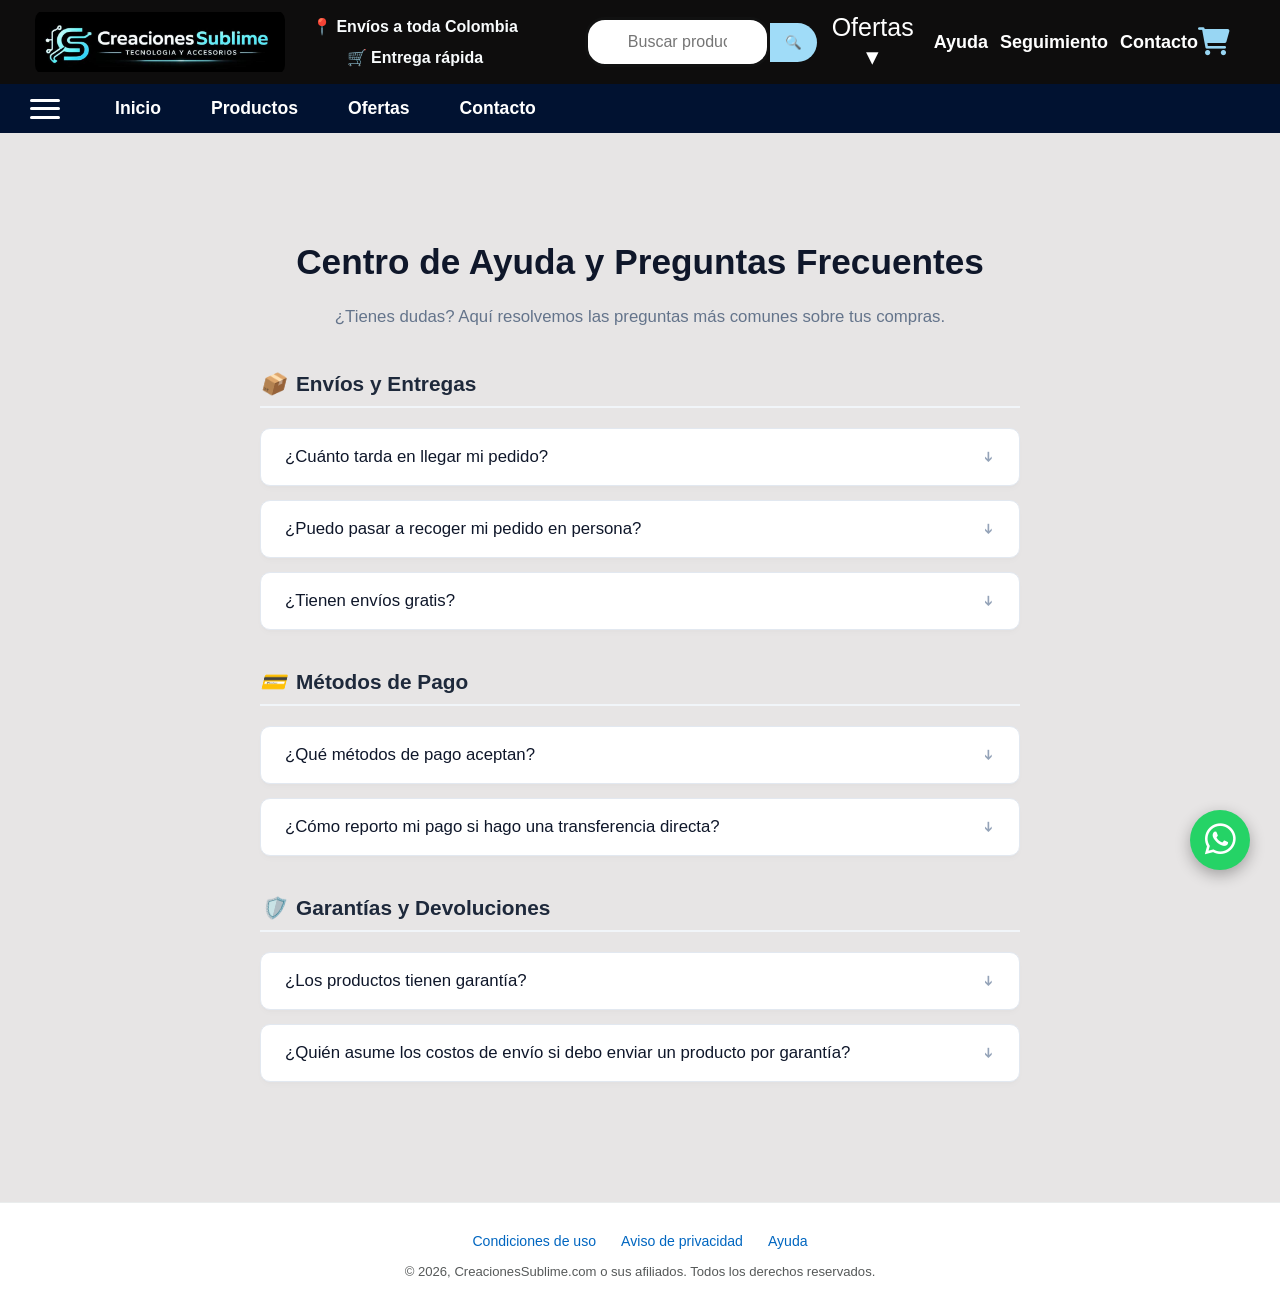
<file: ayuda.html>
<!DOCTYPE html>
<html lang="es">
<head>
    <meta charset="UTF-8">
    <meta name="viewport" content="width=device-width, initial-scale=1.0">
    <title>Centro de Ayuda - Creaciones Sublime</title>

    <link rel="stylesheet" href="csstienda.css">

    <link rel="stylesheet" href="https://cdnjs.cloudflare.com/ajax/libs/font-awesome/6.0.0/css/all.min.css">
</head>
<body>
        <div class="topbar">
            <div class="lado-izquierdo">
            <div class="logo-top">
                <img src="Imagenestienda.img/logo.png" alt="Creaciones Sublime">
            </div>

            <div class="ub">
            <p><strong>📍 Envíos a toda Colombia</strong></p>
            <p><strong>🛒 Entrega rápida</strong></p>
        </div>

        <div class="buscador">
            <input type="text" id="miInput"
            placeholder="Buscar productos...">
            <button id="miBoton">🔍</button>
        </div>
        </div>

        <div class="menu-centro">

            <div class="dropdown">
                <span class="dropbtn">Ofertas ▾</span>

                <div class="dropdown-content">
                    <a href="promociones.html">Promociones</a>
                    <a href="descuentos.html">Descuentos</a>
                    <a href="ofertas.html">Últimas Ofertas</a>
                </div>
            </div>

            <div class="menui">
                    <a href="ayuda.html">Ayuda</a>
                    <a href="seguimiento.html">Seguimiento</a>
                    <a href="index.html#contac1">Contacto</a>
            </div>
        </div>

        <div class="carrito">
            <i class="fa-solid fa-cart-shopping"></i>
            <span id="contador">0</span></div>

        </div>


        <div class="menu-principal">
            
        <nav>

            <div id="hamburguesa" class="hamburger">
                <span></span>
                <span></span>
                <span></span>
            </div>

            <ul class="nav-links" id="nav-links1">
                <li><a href="index.html">Inicio</a></li>
                <li><a href="index.html#prod1">Productos</a></li>
                <li><a href="ofertas.html">Ofertas</a></li>
                <li><a href="index.html#contac1">Contacto</a></li>
            </ul>
        </nav>
        
        </div>
    <main>
        <div class="contenedor-ayuda">
            <h2>Centro de Ayuda y Preguntas Frecuentes</h2>
            <p class="subtitulo-ayuda">¿Tienes dudas? Aquí resolvemos las preguntas más comunes sobre tus compras.</p>
            
            <div class="categoria-ayuda">
                <h3><i class="icono">📦</i> Envíos y Entregas</h3>
                
                <details class="acordeon-tarjeta">
                    <summary>¿Cuánto tarda en llegar mi pedido?</summary>
                    <div class="respuesta-contenido">
                        <p>Los envíos nacionales tardan entre 2 y 5 días hábiles, dependiendo de tu ubicación. Recibirás un correo con la guía de transporte una vez sea despachado.</p>
                    </div>
                </details>
                <details class="acordeon-tarjeta">
                    <summary>¿Puedo pasar a recoger mi pedido en persona?</summary>
                    <div class="respuesta-contenido">
                        <p>¡Claro que sí! Si te encuentras en la ciudad de Medellín puedes seleccionar la opción de "Recogida Local" al finalizar tu compra. Una vez confirmado el pago, coordinaremos contigo por Whatsapp la fecha y hora para que pases a retirar tu producto sin costo adicional</p>
                    </div>
                </details>

                <details class="acordeon-tarjeta">
                    <summary>¿Tienen envíos gratis?</summary>
                    <div class="respuesta-contenido">
                        <p>Sí, ofrecemos envío gratis en compras superiores a $200.000 COP a las principales ciudades del país.</p>
                    </div>
                </details>
            </div>

            <div class="categoria-ayuda">
                <h3><i class="icono">💳</i> Métodos de Pago</h3>
                <details class="acordeon-tarjeta">
                    <summary>¿Qué métodos de pago aceptan?</summary>
                    <div class="respuesta-contenido">
                        <p>Aceptamos pagos seguros con tarjetas de crédito/débito, transferencias bancarias directas (PSE, Nequi, Daviplata) y pago contra entrega en zonas seleccionadas.</p>
                    </div>
                </details>
                <details class="acordeon-tarjeta">
                    <summary>¿Cómo reporto mi pago si hago una transferencia directa?</summary>
                    <div class="respuesta-contenido">
                        <p>Si realizas tu pago mediante transferencia directa (Bancolombia o Nequi), solo debes enviar el comprobante digital o captura de pantalla a nuestra línea oficial de WhatsApp junto con tu número de orden. Validaremos el ingreso en menos de 15 minutos para proceder con tu despacho.</p>
                    </div>
                </details>
            </div>
            
            <div class="categoria-ayuda">
                <h3><i class="icono">🛡️</i> Garantías y Devoluciones</h3>
                <details class="acordeon-tarjeta">
                    <summary>¿Los productos tienen garantía?</summary>
                    <div class="respuesta-contenido">
                        <p>Todos nuestros accesorios tecnológicos y electrónicos cuentan con una garantía de 30 a 90 días por defectos de fábrica. No cubre daños por mal uso.</p>
                    </div>
                </details>
                <details class="acordeon-tarjeta">
                    <summary>¿Quién asume los costos de envío si debo enviar un producto por garantía?</summary>
                    <div class="respuesta-contenido">
                        <p>Si el producto presenta un defecto de fábrica dentro del tiempo de cobertura (30 a 90 días), Creaciones Sublime asumirá la totalidad de los costos de transporte para el cambio o reparación. El artículo debe ser enviado con sus empaques y accesorios originales.</p>
                    </div>
                </details>
            </div>
        </div>
    </main>

    <footer class="footer-seguimiento-clean">
        <div class="enlaces-legales-tracking">
            <a href="condiciones.html">Condiciones de uso</a>
            <a href="privacidad.html">Aviso de privacidad</a>
            <a href="ayuda.html">Ayuda</a>
        </div>
        <p class="copyright-tracking">© 2026, CreacionesSublime.com o sus afiliados. Todos los derechos reservados.</p>
    </footer>
<a href="https://wa.me/573126398971"class="whatsapp-flotante" target="_blank"><i class="fab fa-whatsapp"></i></a>

<script src="script.js"></script>
</body>
</html>
</file>
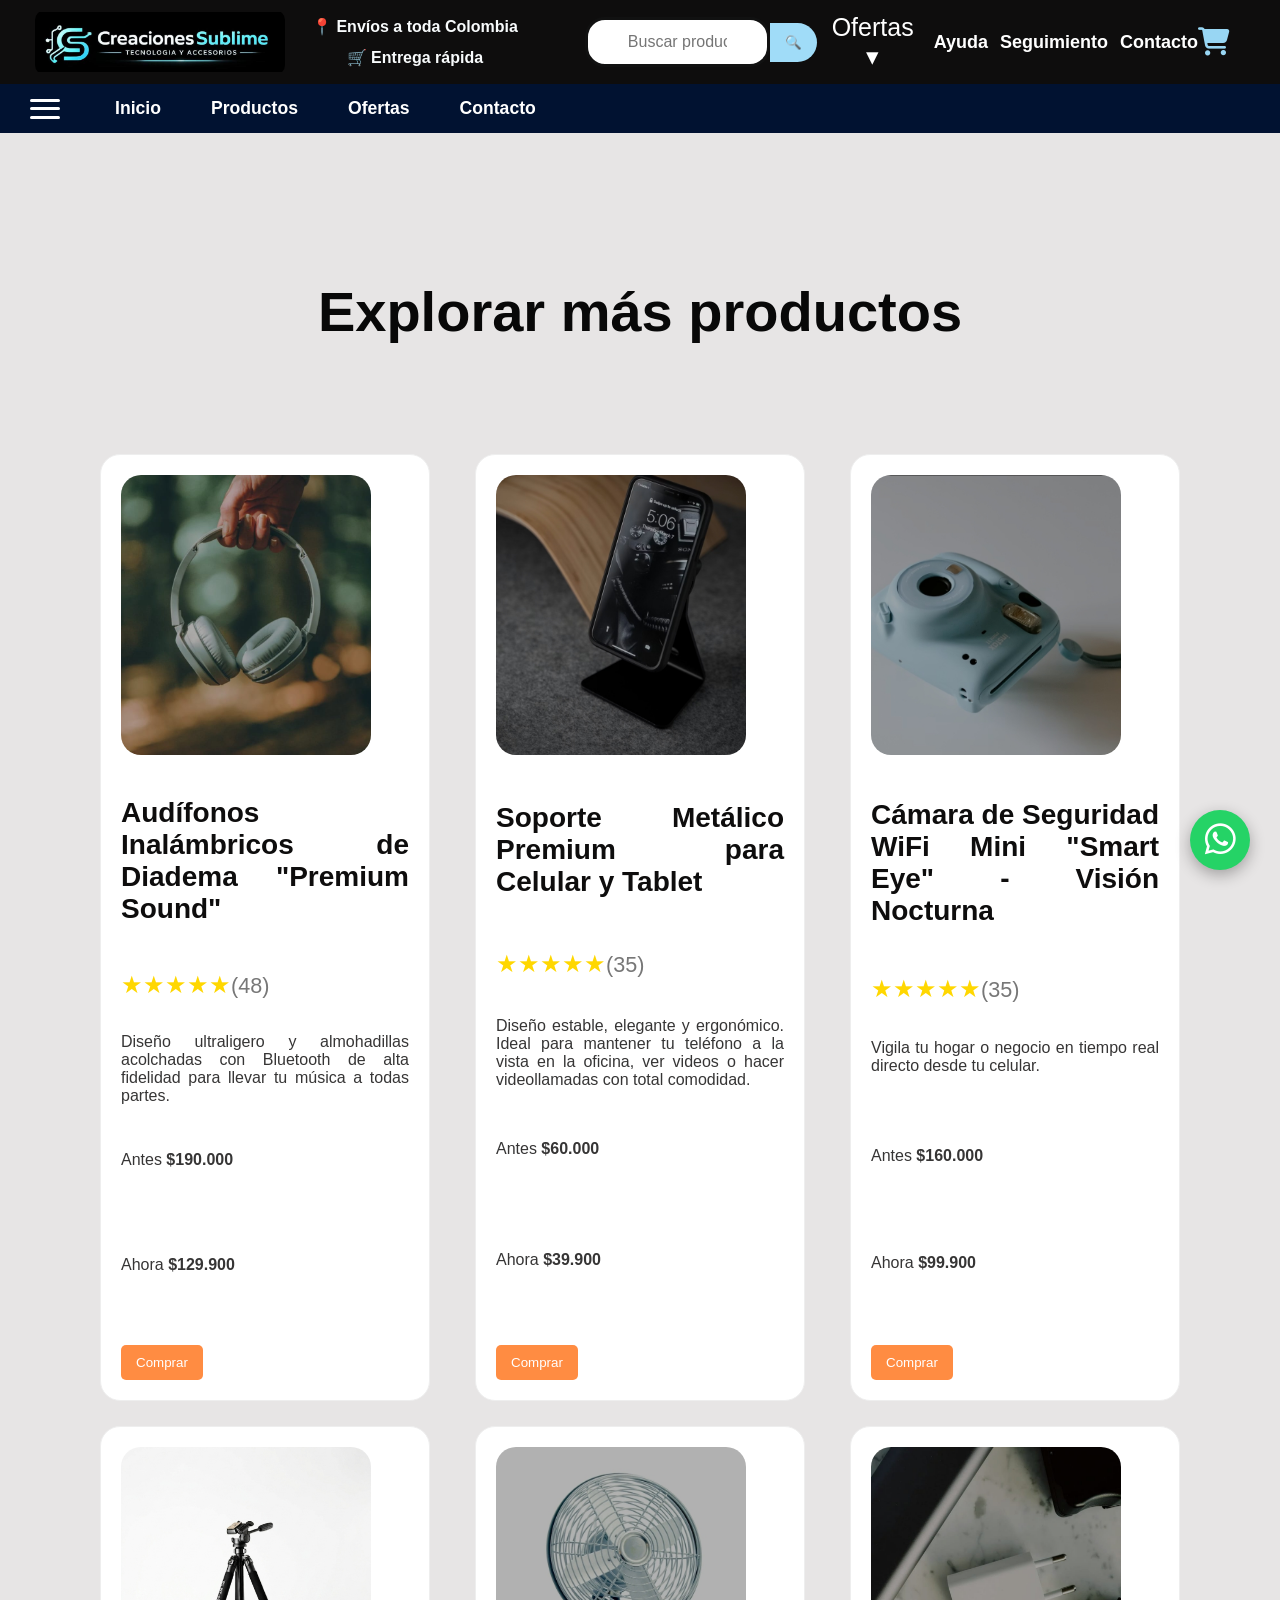
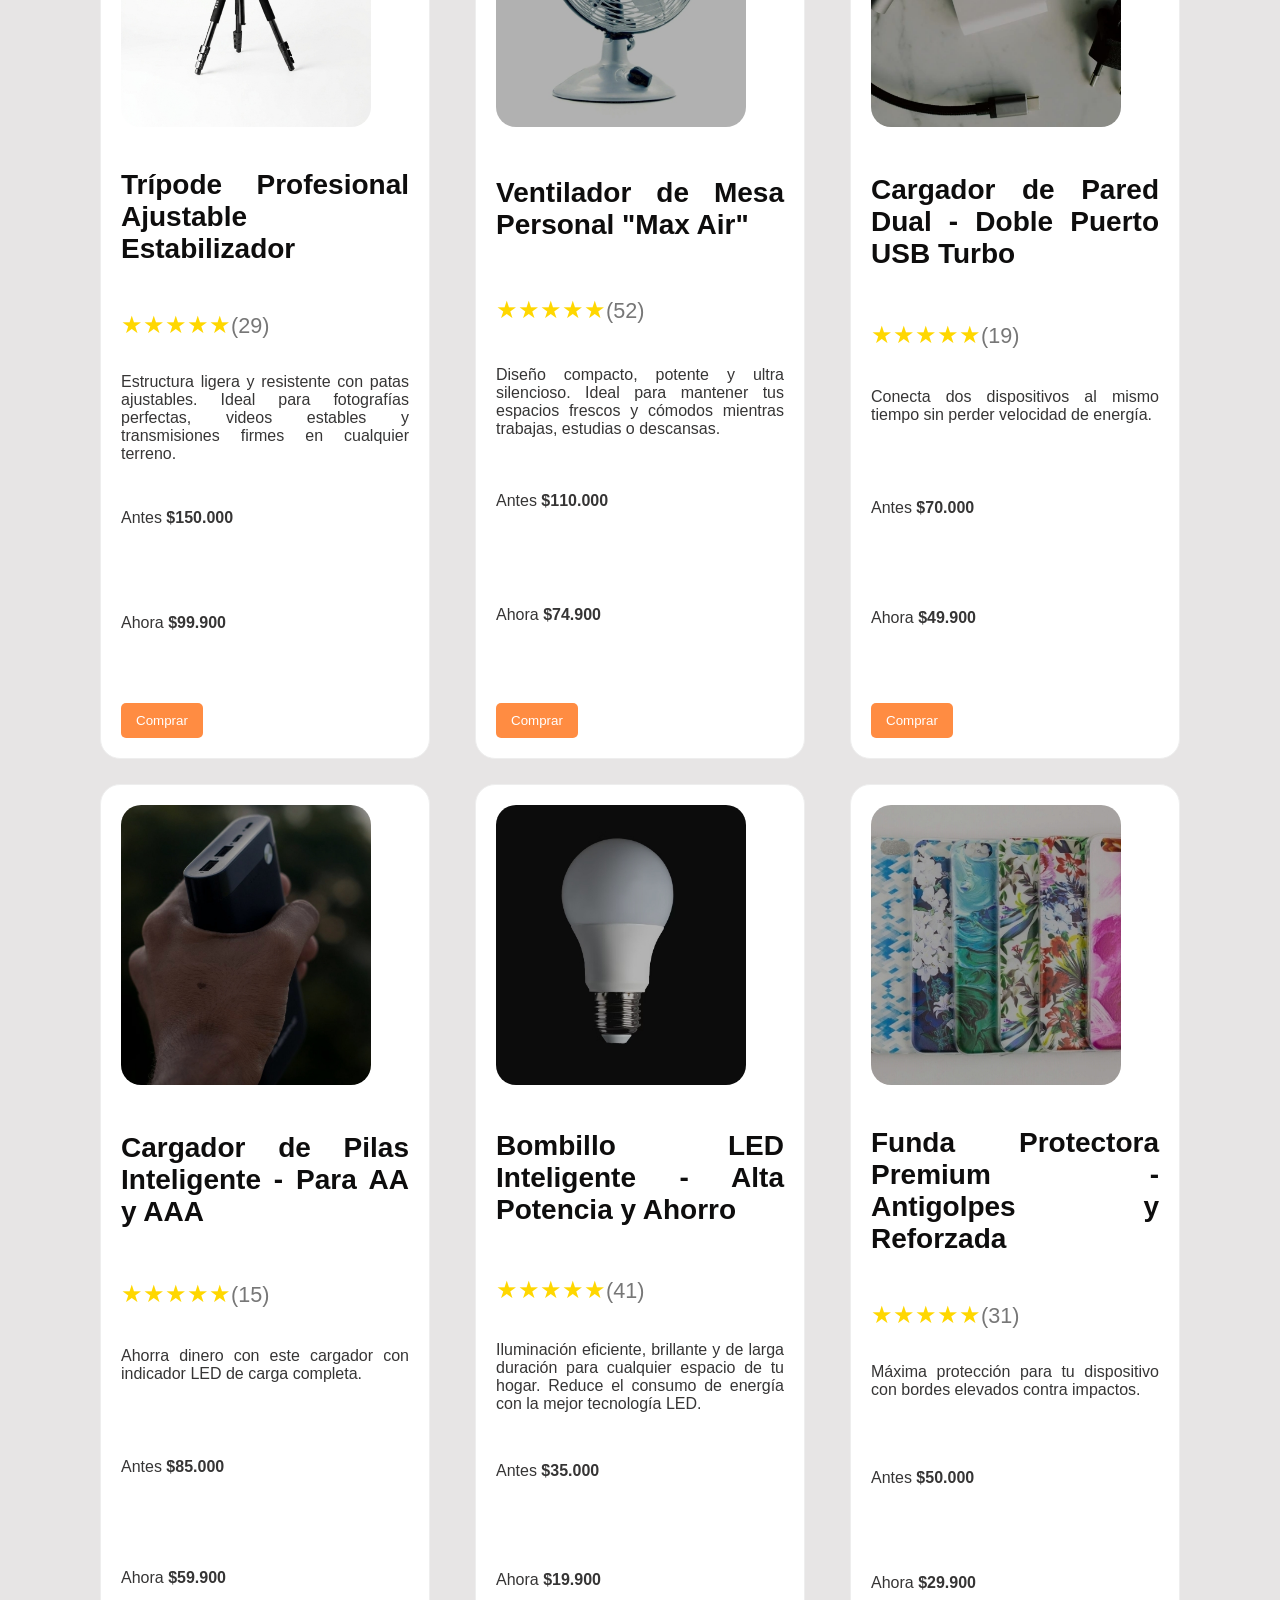
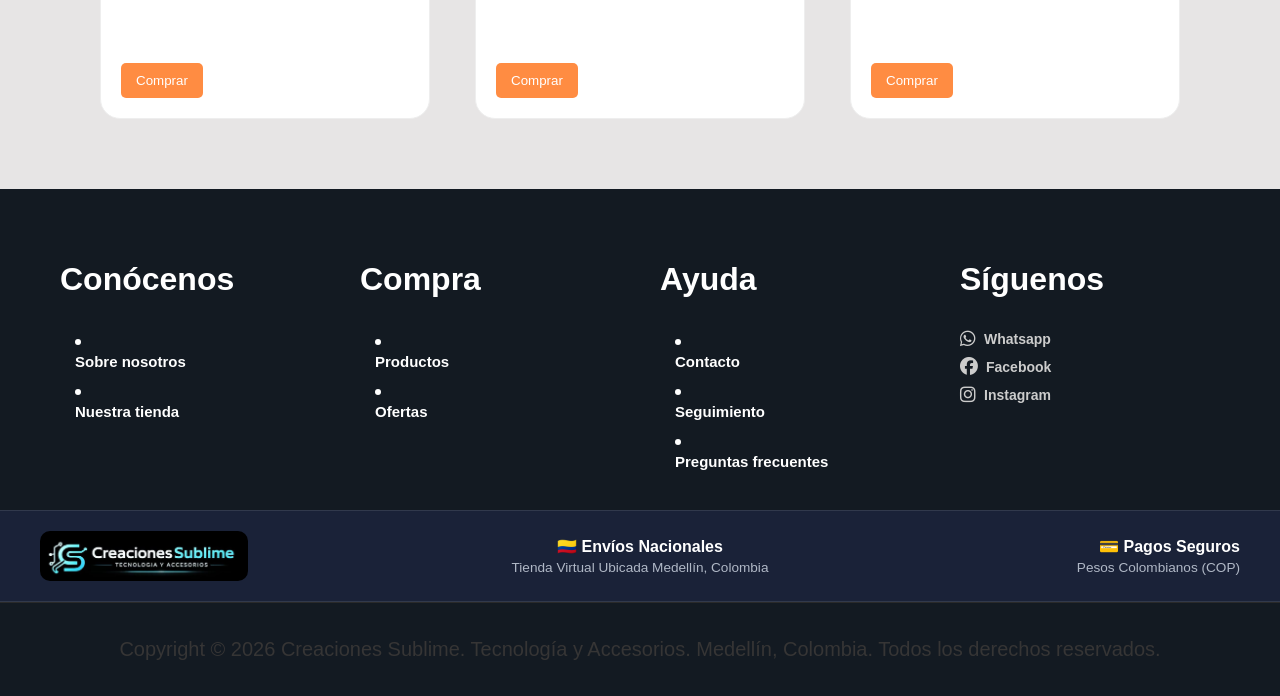
<file: catalogo.html>
<!DOCTYPE html>
<html lang="es">
    <head>
        <meta charset="UTF-8">
        <meta name="viewport" content="whidth=device-whth, initial-scale=1.0">
    <title>Creaciones Sublime</title>
    <link rel="stylesheet" href="csstienda.css">
    <link rel="stylesheet" href="https://cdnjs.cloudflare.com/ajax/libs/font-awesome/6.5.0/css/all.min.css">
    </head>
    <body>

        <div class="topbar">
            <div class="lado-izquierdo">
            <div class="logo-top">
                <img src="Imagenestienda.img/logo.png" alt="Creaciones Sublime">
            </div>

            <div class="ub">
            <p><strong>📍 Envíos a toda Colombia</strong></p>
            <p><strong>🛒 Entrega rápida</strong></p>
        </div>

        <div class="buscador">
            <input type="text" id="miInput"
            placeholder="Buscar productos...">
            <button id="miBoton">🔍</button>
        </div>
        </div>

        <div class="menu-centro">

            <div class="dropdown">
                <span class="dropbtn">Ofertas ▾</span>

                <div class="dropdown-content">
                    <a href="promociones.html">Promociones</a>
                    <a href="descuentos.html">Descuentos</a>
                    <a href="ofertas.html">Últimas Ofertas</a>
                </div>
            </div>

            <div class="menui">
                    <a href="ayuda.html">Ayuda</a>
                    <a href="seguimiento.html">Seguimiento</a>
                    <a href="#contac1">Contacto</a>
            </div>
        </div>

        <div class="carrito">
            <i class="fa-solid fa-cart-shopping"></i>
            <span id="contador">0</span></div>

        </div>


        <div class="menu-principal">
            
        <nav>

            <div id="hamburguesa" class="hamburger">
                <span></span>
                <span></span>
                <span></span>
            </div>

            <ul class="nav-links" id="nav-links1">
                <li><a href="index.html#cont1">Inicio</a></li>
                <li><a href="#prod1">Productos</a></li>
                <li><a href="ofertas.html">Ofertas</a></li>
                <li><a href="index.html#contac1">Contacto</a></li>
            </ul>
        </nav>
        
        </div>

        <div class="sub-pro">
        <h2>Explorar más productos</h2>
    </div>

    <section>

        <main class="productos" id="catalogo-grid">

             <div class="producto" data-nombre="Audifonos inalambricos de diadema premium sound">
                <img src="Imagenestienda.img/Audifonos1.jpeg" alt="Audífonos Premium Bluetooth">
                <h3>Audífonos Inalámbricos de Diadema "Premium Sound"</h3>
                <div class="rating">★★★★★<span>(48)</span></div>
                <p>Diseño ultraligero y almohadillas acolchadas con Bluetooth de alta fidelidad para llevar tu música a todas partes.</p>
                <p>Antes <strong>$190.000</strong></p>
                <p>Ahora <strong>$129.900</strong></p>
                <a href="https://wa.me/573126398971?text=Hola%20Creaciones%20Sublime,%20me%20interesan%20los%20Audifonos%20Diadema%20Premium"><button class="btn-comprar">Comprar</button></a>
            </div>


            <div class="producto" data-nombre="soporte de escritorio metalico para celular">
                <img src="Imagenestienda.img/Soporte1.jpeg" alt="Soporte Metálico de Escritorio">
                <h3>Soporte Metálico Premium para Celular y Tablet</h3>
                <div class="rating">★★★★★<span>(35)</span></div>
                <p>Diseño estable, elegante y ergonómico. Ideal para mantener tu teléfono a la vista en la oficina, ver videos o hacer videollamadas con total comodidad.</p>
                <p>Antes <strong>$60.000</strong></p>
                <p>Ahora <strong>$39.900</strong></p>
                <a href="https://wa.me/573126398971?text=Hola%20Creaciones%20Sublime,%20me%20interesa%20el%20Soporte%20Metalico%20Premium"><button class="btn-comprar">Comprar</button></a>
            </div>


            <div class="producto" data-nombre="Camara seguridad wifi mini">
                <img src="Imagenestienda.img/Camara1.jpeg" alt="Cámara Mini">
                <h3>Cámara de Seguridad WiFi Mini "Smart Eye" - Visión Nocturna</h3>
                <div class="rating">★★★★★<span>(35)</span></div>
                <p>Vigila tu hogar o negocio en tiempo real directo desde tu celular.</p>
                <p>Antes <strong>$160.000</strong></p>
                <p>Ahora <strong>$99.900</strong></p>
                <a href="https://wa.me/573126398971?text=Hola%20Creaciones%20Sublime,%20me%20interesa%20la%20Camara%20Mini"><button class="btn-comprar">Comprar</button></a>
            </div>

            <div class="producto" data-nombre="tripode profesional ajustable para camara y celular">
                <img src="Imagenestienda.img/tripode2.jpg" alt="Trípode Profesional Ajustable">
                <h3>Trípode Profesional Ajustable Estabilizador</h3>
                <div class="rating">★★★★★<span>(29)</span></div>
                <p>Estructura ligera y resistente con patas ajustables. Ideal para fotografías perfectas, videos estables y transmisiones firmes en cualquier terreno.</p>
                <p>Antes <strong>$150.000</strong></p>
                <p>Ahora <strong>$99.900</strong></p>
                <a href="https://wa.me/573126398971?text=Hola%20Creaciones%20Sublime,%20me%20interesa%20el%20Tripode%20Profesional%20Ajustable"><button class="btn-comprar">Comprar</button></a>
            </div>

             <div class="producto" data-nombre="ventilador de mesa portatil potente silencio">
                <img src="Imagenestienda.img/Ventilador2.jpeg" alt="Ventilador de Mesa Confort">
                <h3>Ventilador de Mesa Personal "Max Air"</h3>
                <div class="rating">★★★★★<span>(52)</span></div>
                <p>Diseño compacto, potente y ultra silencioso. Ideal para mantener tus espacios frescos y cómodos mientras trabajas, estudias o descansas.</p>
                <p>Antes <strong>$110.000</strong></p>
                <p>Ahora <strong>$74.900</strong></p>
                <a href="https://wa.me/573126398971?text=Hola%20Creaciones%20Sublime,%20me%20interesa%20el%20Ventilador%20de%20Mesa%20Max%20Air"><button class="btn-comprar">Comprar</button></a>
            </div>

            <div class="producto" data-nombre="Cargador dual usb potente">
                <img src="Imagenestienda.img/Cargador2.jpeg" alt="Cargador Dual">
                <h3>Cargador de Pared Dual - Doble Puerto USB Turbo</h3>
                <div class="rating">★★★★★<span>(19)</span></div>
                <p>Conecta dos dispositivos al mismo tiempo sin perder velocidad de energía.</p>
                <p>Antes <strong>$70.000</strong></p>
                <p>Ahora <strong>$49.900</strong></p>
                <a href="https://wa.me/573126398971?text=Hola%20Creaciones%20Sublime,%20me%20interesa%20el%20Cargador%20Dual"><button class="btn-comprar">Comprar</button></a>
            </div>

            <div class="producto" data-nombre="Cargador de pilas recargables">
                <img src="Imagenestienda.img/Cargapilas1.jpeg" alt="Cargador de Pilas">
                <h3>Cargador de Pilas Inteligente - Para AA y AAA</h3>
                <div class="rating">★★★★★<span>(15)</span></div>
                <p>Ahorra dinero con este cargador con indicador LED de carga completa.</p>
                <p>Antes <strong>$85.000</strong></p>
                <p>Ahora <strong>$59.900</strong></p>
                <a href="https://wa.me/573126398971?text=Hola%20Creaciones%20Sublime,%20me%20interesa%20el%20Cargador%20de%20Pilas"><button class="btn-comprar">Comprar</button></a>
            </div>


            <div class="producto" data-nombre="bombillo led inteligente alta potencia ahorro energia">
                <img src="Imagenestienda.img/Lucesled2.jpeg" alt="Bombillo LED Inteligente">
                <h3>Bombillo LED Inteligente - Alta Potencia y Ahorro</h3>
                <div class="rating">★★★★★<span>(41)</span></div>
                <p>Iluminación eficiente, brillante y de larga duración para cualquier espacio de tu hogar. Reduce el consumo de energía con la mejor tecnología LED.</p>
                <p>Antes <strong>$35.000</strong></p>
                <p>Ahora <strong>$19.900</strong></p>
                <a href="https://wa.me/573126398971?text=Hola%20Creaciones%20Sublime,%20me%20interesa%20el%20Bombillo%20LED%20Inteligente"><button class="btn-comprar">Comprar</button></a>
            </div>


            <div class="producto" data-nombre="Funda protectora premium shockproof">
                <img src="Imagenestienda.img/Funda2.jpeg" alt="Funda Premium">
                <h3>Funda Protectora Premium - Antigolpes y Reforzada</h3>
                <div class="rating">★★★★★<span>(31)</span></div>
                <p>Máxima protección para tu dispositivo con bordes elevados contra impactos.</p>
                <p>Antes <strong>$50.000</strong></p>
                <p>Ahora <strong>$29.900</strong></p>
                <a href="https://wa.me/573126398971?text=Hola%20Creaciones%20Sublime,%20me%20interesa%20la%20Funda%20Protectora"><button class="btn-comprar">Comprar</button></a>
            </div>

        </main>
    </section>

<footer class="footer">
  <div class="footer-contenido">

    <div class="footer-col">
      <h3>Conócenos</h3>
      <div class="footer-enlaces">
        <li><a href="index.html#cont1">Sobre nosotros</a></li>
        <li><a href="index.html#cont1">Nuestra tienda</a></li>
      </div>
    </div>

    <div class="footer-col">
      <h3>Compra</h3>
      <div class="footer-enlaces">
        <li><a href="#prod1">Productos</a></li>
        <li><a href="ofertas.html">Ofertas</a></li>
      </div>
    </div>

    <div class="footer-col">
      <h3>Ayuda</h3>
      <div class="footer-enlaces">
        <li><a href="index.html#contact1">Contacto</a></li>
        <li><a href="seguimiento.html">Seguimiento</a></li>
        <li><a href="ayuda.html">Preguntas frecuentes</a></li>
      </div>
    </div>

    <div class="footer-col">
      <h3>Síguenos</h3>

    <div class="redes">
        <a href="https://api.whatsapp.com/send?phone=573126398971&text=¡Hola%20Creaciones%20Sublime!%20Vi%20tu%20contacto%20en%20el%20footer%20de%20la%20página%20y%20me%20gustaría%20hacer%20una%20consulta." target="_blank"><i class="fa-brands fa-whatsapp"></i> Whatsapp</a>
        <a href="#"><i class="fa-brands fa-facebook"></i>Facebook</a>
        <a href="#"><i class="fa-brands fa-instagram"></i>Instagram</a>
    </div>

    </div>

  </div>

  <div class="footer-marca-info">
    
    <div class="footer-col-marca text-izquierda">
        <img src="Imagenestienda.img/logo.png" alt="Creaciones Sublime" class="logo-footer">
        </div>

    <div class="footer-col-marca text-centro">
        <span class="badge-footer">🇨🇴 Envíos Nacionales</span>
        <p class="subtexto-footer">Tienda Virtual Ubicada Medellín, Colombia</p>
    </div>

    <div class="footer-col-marca text-derecha">
        <span class="badge-footer">💳 Pagos Seguros</span>
        <p class="subtexto-footer">Pesos Colombianos (COP)</p>
    </div>

</div>

  <div class="footer-bottom">
    <p>Copyright © 2026 Creaciones Sublime. Tecnología y Accesorios. Medellín, Colombia. Todos los derechos reservados.</p>
  </div>
</footer>
<a href="https://wa.me/573126398971"class="whatsapp-flotante" target="_blank"><i class="fab fa-whatsapp"></i></a>

<script src="script.js"></script>
    </body>
</html>
</file>
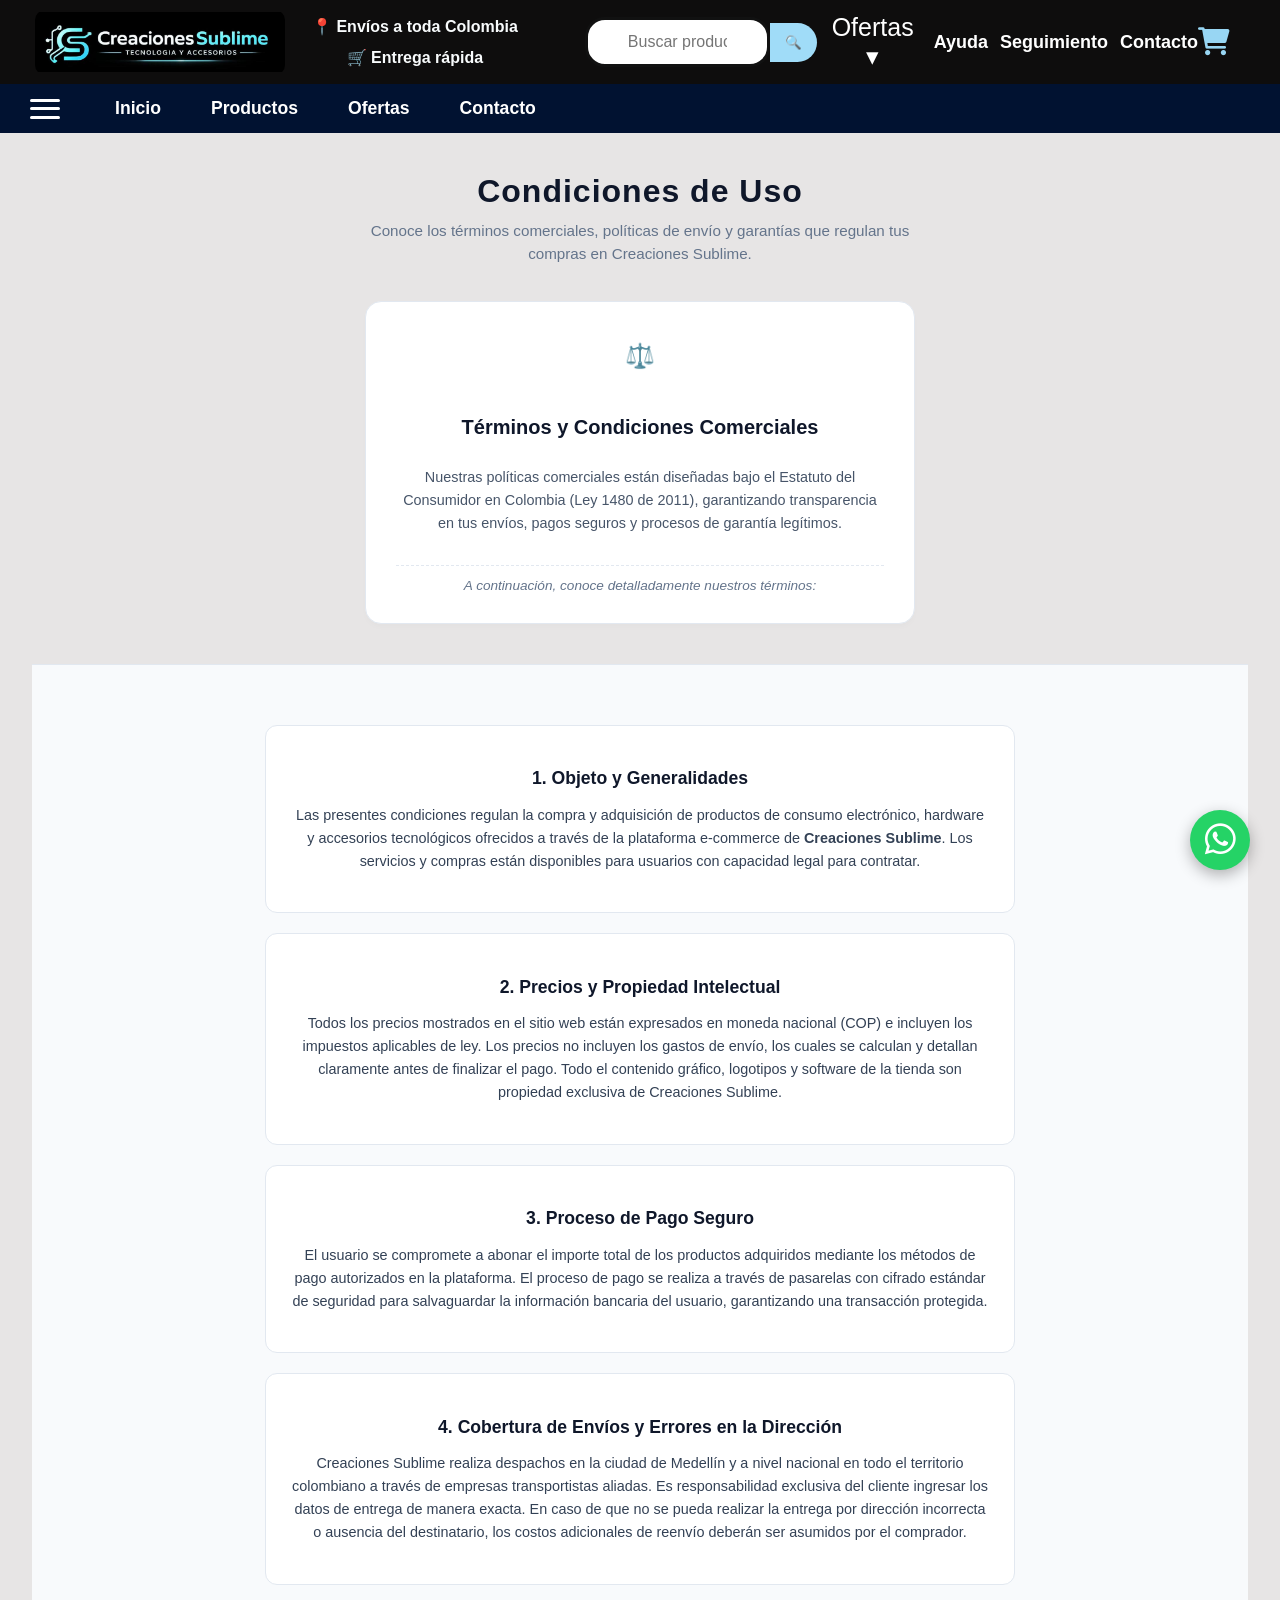
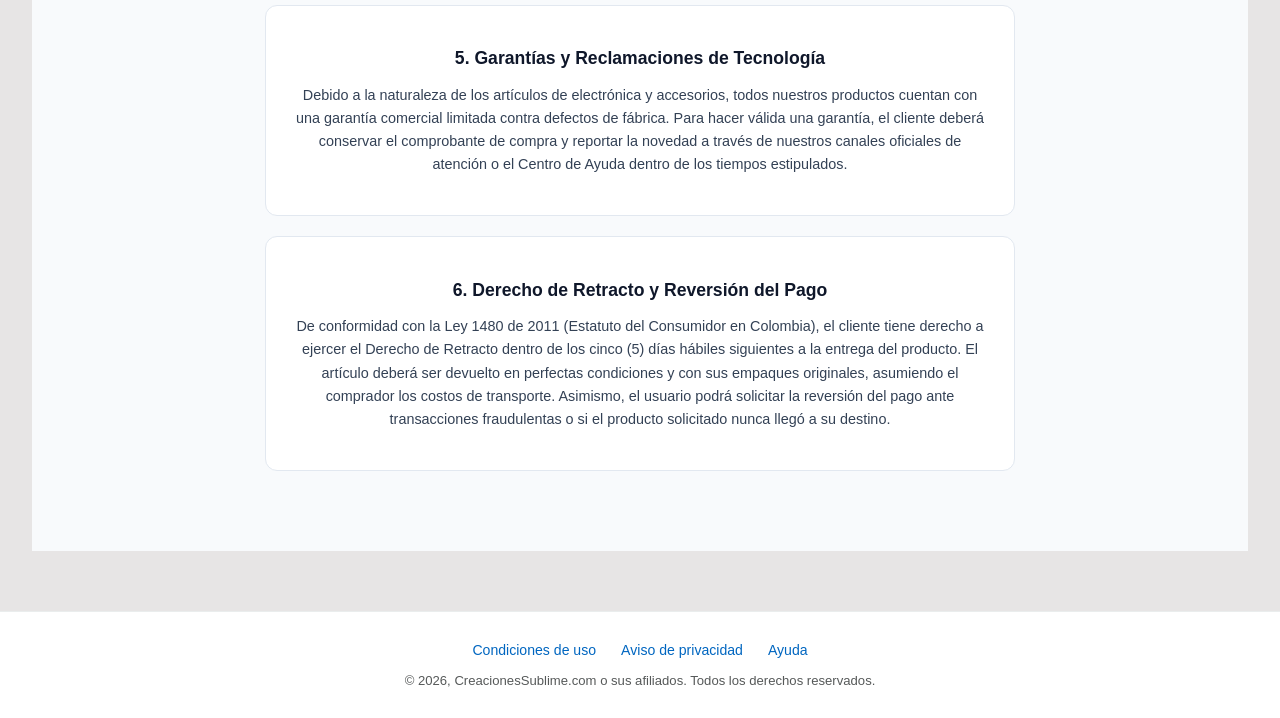
<file: condiciones.html>
<!DOCTYPE html>
<html lang="es">
<head>
    <meta charset="UTF-8">
    <meta name="viewport" content="width=device-width, initial-scale=1.0">
    <title>Condiciones de Uso - Creaciones Sublime</title>

    <link rel="stylesheet" href="csstienda.css">

    <link rel="stylesheet" href="https://cdnjs.cloudflare.com/ajax/libs/font-awesome/6.0.0/css/all.min.css">
</head>
<body>
        <div class="topbar">
            <div class="lado-izquierdo">
            <div class="logo-top">
                <img src="Imagenestienda.img/logo.png" alt="Creaciones Sublime">
            </div>

            <div class="ub">
            <p><strong>📍 Envíos a toda Colombia</strong></p>
            <p><strong>🛒 Entrega rápida</strong></p>
        </div>

        <div class="buscador">
            <input type="text" id="miInput"
            placeholder="Buscar productos...">
            <button id="miBoton">🔍</button>
        </div>
        </div>

        <div class="menu-centro">

            <div class="dropdown">
                <span class="dropbtn">Ofertas ▾</span>

                <div class="dropdown-content">
                    <a href="promociones.html">Promociones</a>
                    <a href="descuentos.html">Descuentos</a>
                    <a href="ofertas.html">Últimas Ofertas</a>
                </div>
            </div>

            <div class="menui">
                    <a href="ayuda.html">Ayuda</a>
                    <a href="seguimiento.html">Seguimiento</a>
                    <a href="index.html#contac1">Contacto</a>
            </div>
        </div>

        <div class="carrito">
            <i class="fa-solid fa-cart-shopping"></i>
            <span id="contador">0</span></div>

        </div>


        <div class="menu-principal">
            
        <nav>

            <div id="hamburguesa" class="hamburger">
                <span></span>
                <span></span>
                <span></span>
            </div>

            <ul class="nav-links" id="nav-links1">
                <li><a href="index.html">Inicio</a></li>
                <li><a href="index.html#prod1">Productos</a></li>
                <li><a href="ofertas.html">Ofertas</a></li>
                <li><a href="index.html#contac1">Contacto</a></li>
            </ul>
        </nav>
        
        </div>
    <main>
    <!-- BLOQUE 1: TARJETA DE BIENVENIDA (ESTILO TIENDANUBE) -->
    <div class="hub-legal-contenedor">
        <h1 class="hub-titulo">Condiciones de Uso</h1>
        <p class="hub-subtitulo">Conoce los términos comerciales, políticas de envío y garantías que regulan tus compras en Creaciones Sublime.</p>

        <div class="hub-tarjetas-grid">
            <div class="hub-tarjeta-unica">
                <!-- Usamos la clase ic-morado para variar el color con elegancia -->
                <div class="hub-icono-contenedor ic-morado" style="font-size: 1.5rem;">
                    ⚖️ <!-- Emoji de balanza/ley (puedes usar 📜 si prefieres un contrato) -->
                </div>
                <h2>Términos y Condiciones Comerciales</h2>
                <p>Nuestras políticas comerciales están diseñadas bajo el Estatuto del Consumidor en Colombia (Ley 1480 de 2011), garantizando transparencia en tus envíos, pagos seguros y procesos de garantía legítimos.</p>
                <span class="hub-texto-guia">A continuación, conoce detalladamente nuestros términos:</span>
            </div>
        </div>
    </div>

    <div class="seccion-texto-legal">
        <div class="contenedor-clausulas">
            
            <article class="clausula-caja">
                <h3>1. Objeto y Generalidades</h3>
                <p>Las presentes condiciones regulan la compra y adquisición de productos de consumo electrónico, hardware y accesorios tecnológicos ofrecidos a través de la plataforma e-commerce de <strong>Creaciones Sublime</strong>. Los servicios y compras están disponibles para usuarios con capacidad legal para contratar.</p>
            </article>

            <article class="clausula-caja">
                <h3>2. Precios y Propiedad Intelectual</h3>
                <p>Todos los precios mostrados en el sitio web están expresados en moneda nacional (COP) e incluyen los impuestos aplicables de ley. Los precios no incluyen los gastos de envío, los cuales se calculan y detallan claramente antes de finalizar el pago. Todo el contenido gráfico, logotipos y software de la tienda son propiedad exclusiva de Creaciones Sublime.</p>
            </article>

            <article class="clausula-caja">
                <h3>3. Proceso de Pago Seguro</h3>
                <p>El usuario se compromete a abonar el importe total de los productos adquiridos mediante los métodos de pago autorizados en la plataforma. El proceso de pago se realiza a través de pasarelas con cifrado estándar de seguridad para salvaguardar la información bancaria del usuario, garantizando una transacción protegida.</p>
            </article>

            <article class="clausula-caja">
                <h3>4. Cobertura de Envíos y Errores en la Dirección</h3>
                <p>Creaciones Sublime realiza despachos en la ciudad de Medellín y a nivel nacional en todo el territorio colombiano a través de empresas transportistas aliadas. Es responsabilidad exclusiva del cliente ingresar los datos de entrega de manera exacta. En caso de que no se pueda realizar la entrega por dirección incorrecta o ausencia del destinatario, los costos adicionales de reenvío deberán ser asumidos por el comprador.</p>
            </article>

            <article class="clausula-caja">
                <h3>5. Garantías y Reclamaciones de Tecnología</h3>
                <p>Debido a la naturaleza de los artículos de electrónica y accesorios, todos nuestros productos cuentan con una garantía comercial limitada contra defectos de fábrica. Para hacer válida una garantía, el cliente deberá conservar el comprobante de compra y reportar la novedad a través de nuestros canales oficiales de atención o el Centro de Ayuda dentro de los tiempos estipulados.</p>
            </article>

            <article class="clausula-caja">
                <h3>6. Derecho de Retracto y Reversión del Pago</h3>
                <p>De conformidad con la Ley 1480 de 2011 (Estatuto del Consumidor en Colombia), el cliente tiene derecho a ejercer el Derecho de Retracto dentro de los cinco (5) días hábiles siguientes a la entrega del producto. El artículo deberá ser devuelto en perfectas condiciones y con sus empaques originales, asumiendo el comprador los costos de transporte. Asimismo, el usuario podrá solicitar la reversión del pago ante transacciones fraudulentas o si el producto solicitado nunca llegó a su destino.</p>
            </article>

        </div>
    </div>
</main>

    <footer class="footer-seguimiento-clean">
        <div class="enlaces-legales-tracking">
            <a href="condiciones.html">Condiciones de uso</a>
            <a href="privacidad.html">Aviso de privacidad</a>
            <a href="ayuda.html">Ayuda</a>
        </div>
        <p class="copyright-tracking">© 2026, CreacionesSublime.com o sus afiliados. Todos los derechos reservados.</p>
    </footer>
<a href="https://wa.me/573126398971"class="whatsapp-flotante" target="_blank"><i class="fab fa-whatsapp"></i></a>

<script src="script.js"></script>
</body>
</html>
</file>
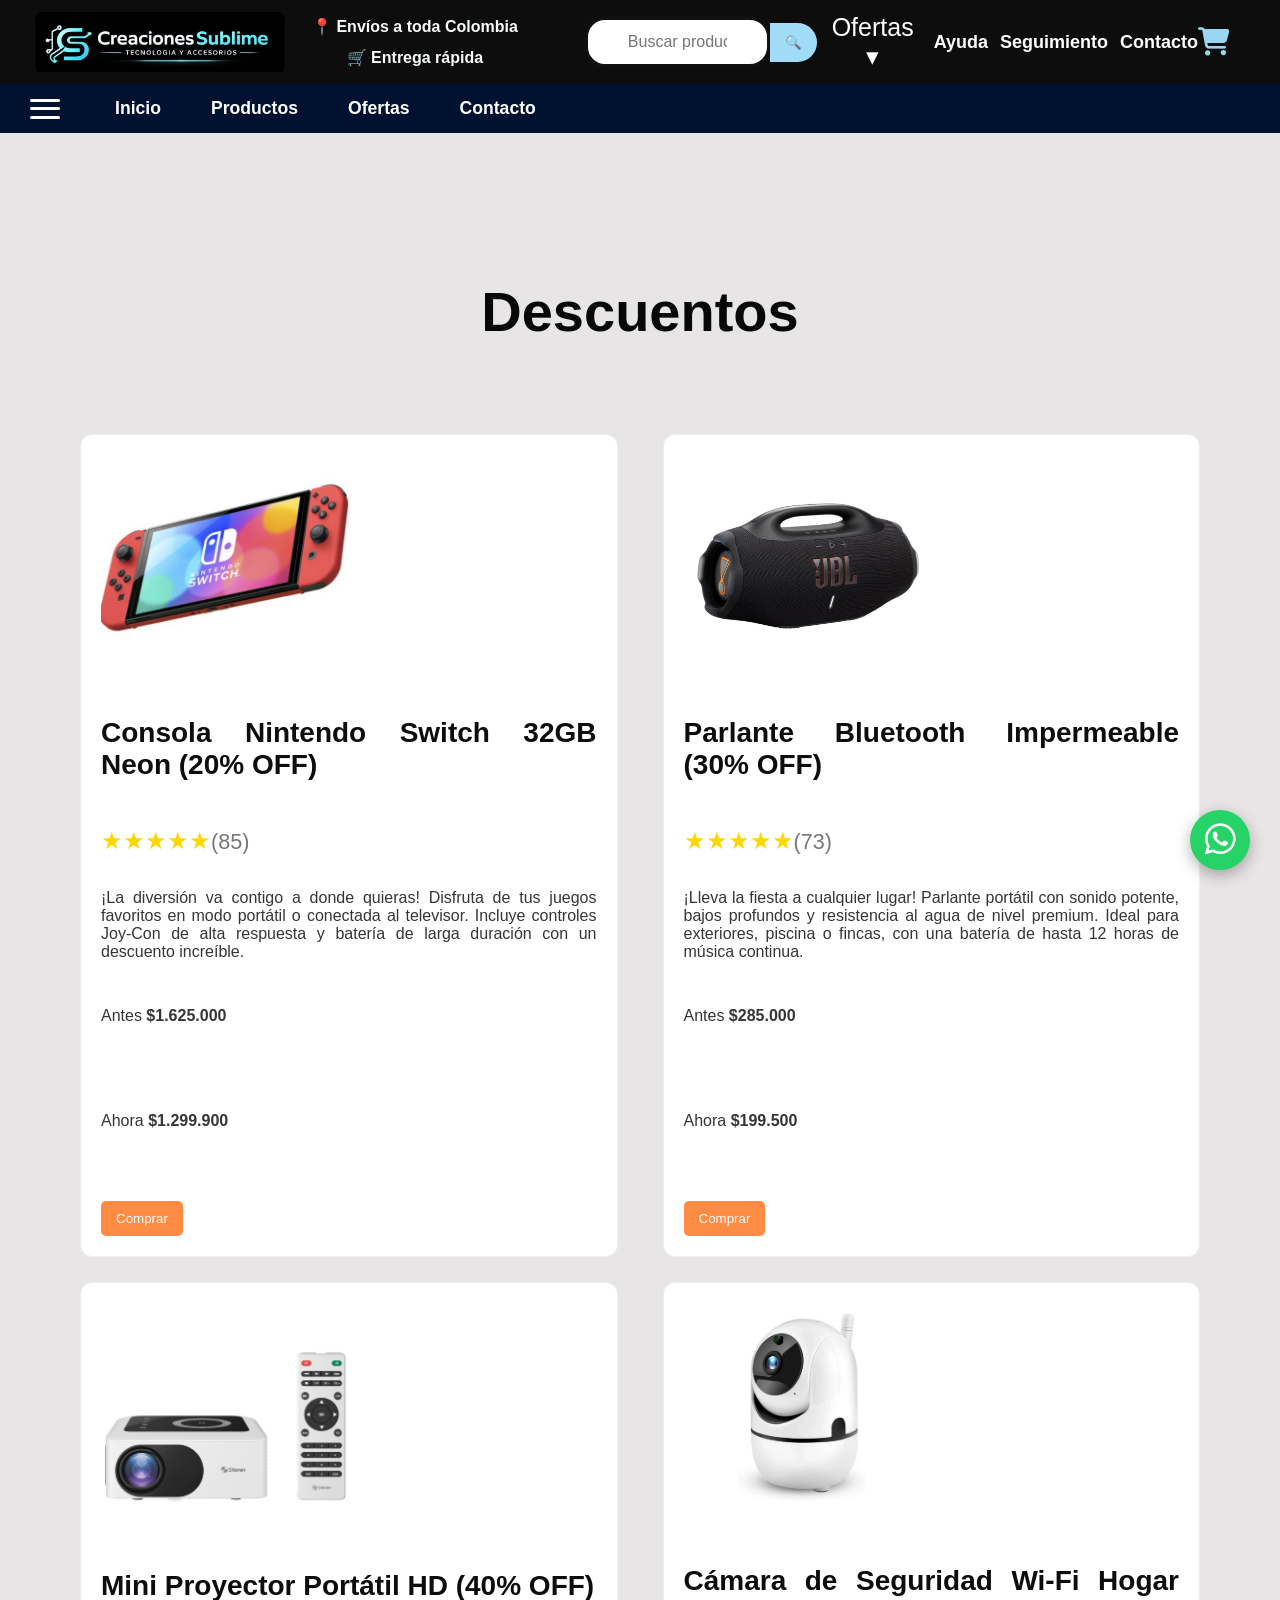
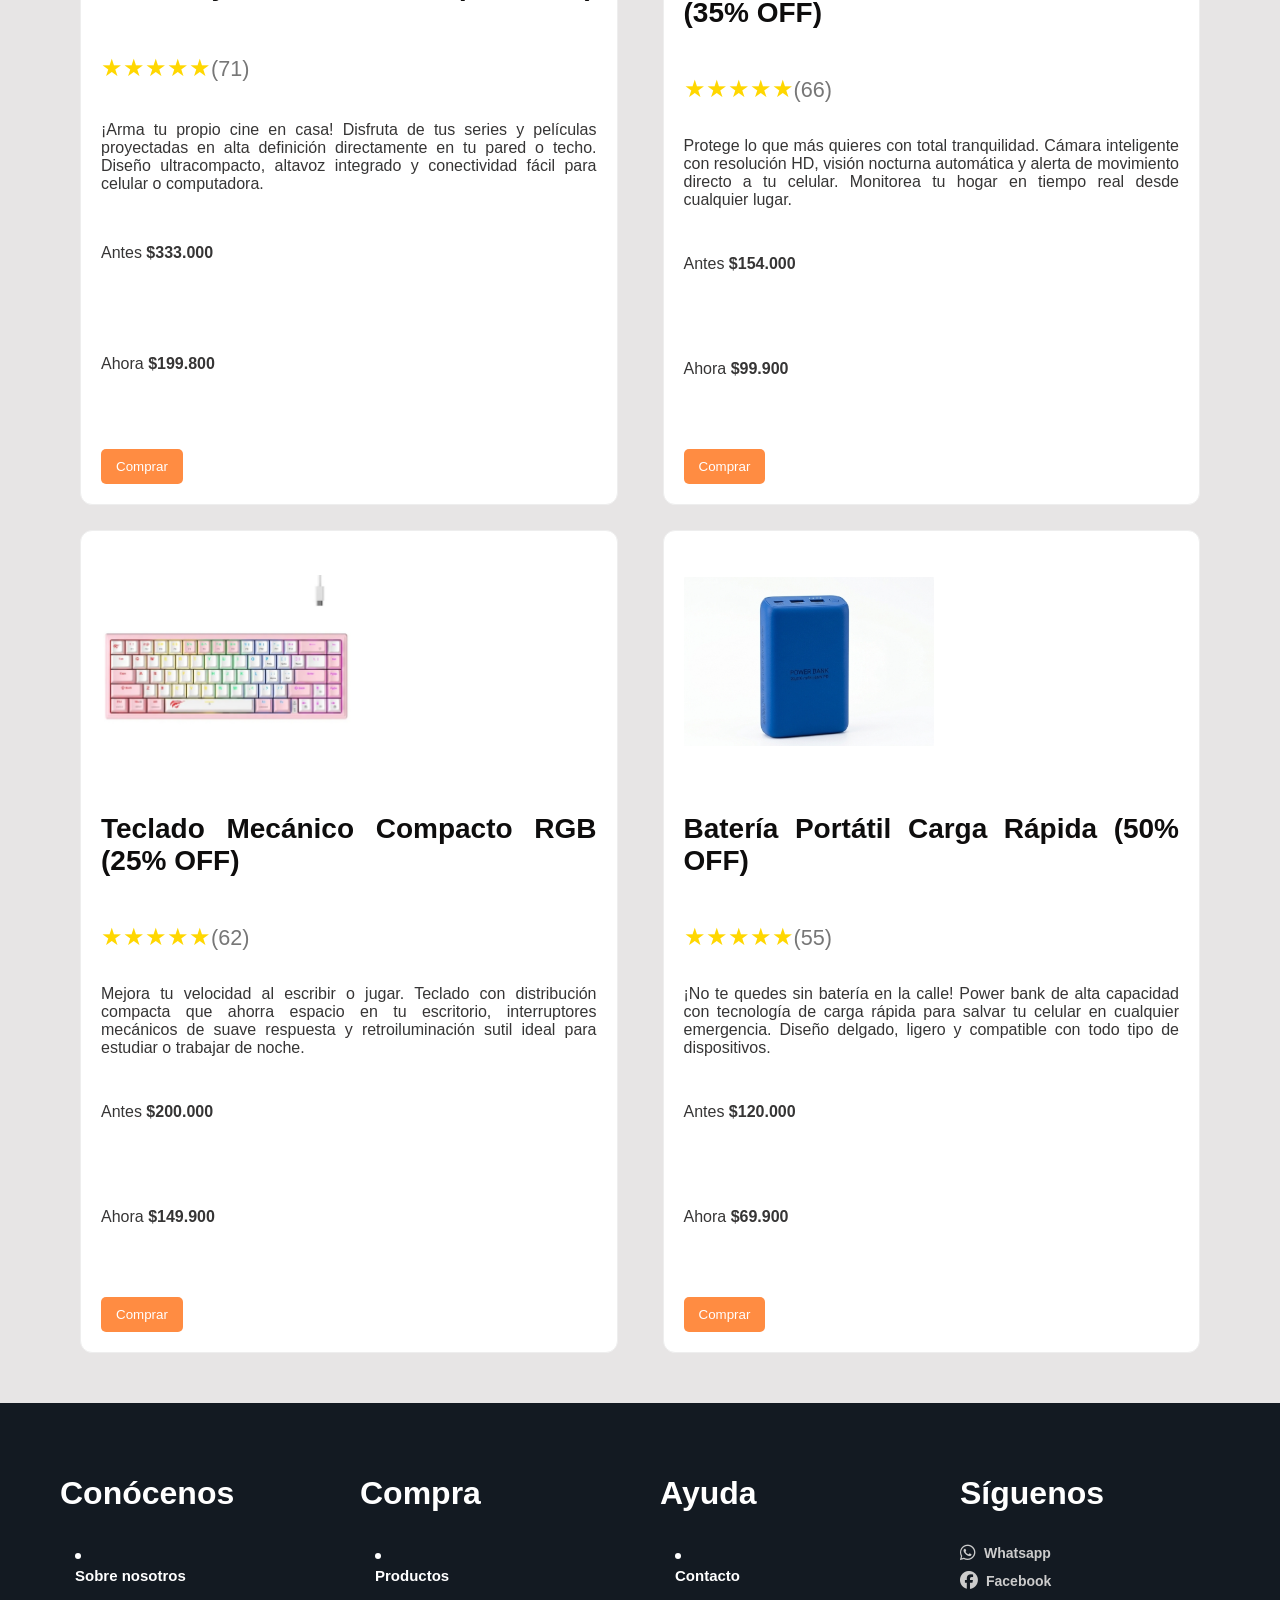
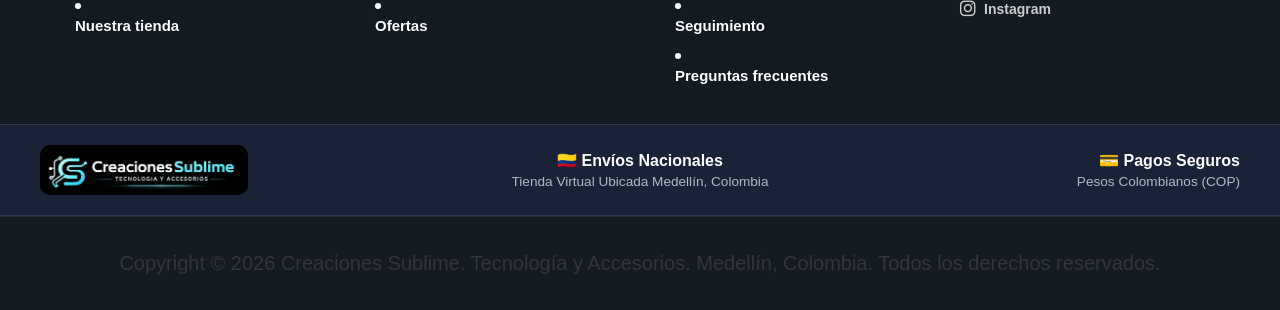
<file: descuentos.html>
<!DOCTYPE html>
<html lang="es">
    <head>
        <meta charset="UTF-8">
        <meta name="viewport" content="whidth=device-whth, initial-scale=1.0">
    <title>Creaciones Sublime</title>
    <link rel="stylesheet" href="csstienda.css">
    <link rel="stylesheet" href="https://cdnjs.cloudflare.com/ajax/libs/font-awesome/6.5.0/css/all.min.css">
    </head>
    <body>

        <div class="topbar">
            <div class="lado-izquierdo">
            <div class="logo-top">
                <img src="Imagenestienda.img/logo.png" alt="Creaciones Sublime">
            </div>

            <div class="ub">
            <p><strong>📍 Envíos a toda Colombia</strong></p>
            <p><strong>🛒 Entrega rápida</strong></p>
        </div>

        <div class="buscador">
            <input type="text" id="miInput"
            placeholder="Buscar productos...">
            <button id="miBoton">🔍</button>
        </div>
        </div>

        <div class="menu-centro">

            <div class="dropdown">
                <span class="dropbtn">Ofertas ▾</span>

                <div class="dropdown-content">
                    <a href="promociones.html">Promociones</a>
                    <a href="descuentos.html">Descuentos</a>
                    <a href="ofertas.html">Últimas Ofertas</a>
                </div>
            </div>

            <div class="menui">
                    <a href="ayuda.html">Ayuda</a>
                    <a href="seguimiento.html">Seguimiento</a>
                    <a href="index.html#contac1">Contacto</a>
            </div>
        </div>

        <div class="carrito">
            <i class="fa-solid fa-cart-shopping"></i>
            <span id="contador">0</span></div>

        </div>


        <div class="menu-principal">
            
        <nav>

            <div id="hamburguesa" class="hamburger">
                <span></span>
                <span></span>
                <span></span>
            </div>

            <ul class="nav-links" id="nav-links1">
                <li><a href="index.html">Inicio</a></li>
                <li><a href="index.html#prod1">Productos</a></li>
                <li><a href="ofertas.html">Ofertas</a></li>
                <li><a href="index.html#contac1">Contacto</a></li>
            </ul>
        </nav>
        
        </div>

    <div class="sub-pro">
      <div class="sub-pro sub-pro-descuentos">
            <h2>Descuentos</h2>
      </div>
    </div>
            <section>
        
    
<main class="productos" id="prod1">

                <div>

                <div class="producto"

                data-nombre="producto" data-nombre="consola videojuegos nintendo switch neon 32gb 20% off">

                <img src="Imagenestienda.img/nintendo.jpeg" alt="Producto 1">

                <h3>Consola Nintendo Switch 32GB Neon (20% OFF)</h3>

                <div class="rating">★★★★★<span>(85)</span></div>

            <p>¡La diversión va contigo a donde quieras! Disfruta de tus juegos favoritos en modo portátil o conectada al televisor. Incluye controles Joy-Con de alta respuesta y batería de larga duración con un descuento increíble.</p>

            <p>Antes         <strong>$1.625.000</strong></p>

            <p>Ahora         <strong>$1.299.900</strong></p>

                <a href="https://wa.me/573126398971?text=Hola%20Creaciones%20Sublime!%20Me%20interesa%20comprar%20un%20producto" target="_blank" class="enlace-comprar">
            <button class="btn-comprar">Comprar</button>
            </a>
                </div>
                </div>

                <div class="producto"

                data-nombre="producto" data-nombre="parlante bluetooth impermeable portatil jbl 30% off">

                <img src="Imagenestienda.img/parlantejbl.jpeg" alt="Producto 2">

                <h3>Parlante Bluetooth Impermeable (30% OFF)</h3>

                <div class="rating">★★★★★<span>(73)</span></div>

            <p>¡Lleva la fiesta a cualquier lugar! Parlante portátil con sonido potente, bajos profundos y resistencia al agua de nivel premium. Ideal para exteriores, piscina o fincas, con una batería de hasta 12 horas de música continua.</p>

            <p>Antes         <strong>$285.000</strong></p>

            <p>Ahora         <strong>$199.500</strong></p>


            <a href="https://wa.me/573126398971?text=Hola%20Creaciones%20Sublime!%20Me%20interesa%20comprar%20un%20producto" target="_blank" class="enlace-comprar">
            <button class="btn-comprar">Comprar</button>
            </a>
                </div>

                <div>

                <div class="producto"

                data-nombre="producto" data-nombre="mini proyector portatil cine en casa hd 40% off">

                <img src="Imagenestienda.img/proyector.jpeg" alt="Producto 3">
            
                <h3>Mini Proyector Portátil HD (40% OFF)</h3>

                <div class="rating">★★★★★<span>(71)</span></div>

            <p>¡Arma tu propio cine en casa! Disfruta de tus series y películas proyectadas en alta definición directamente en tu pared o techo. Diseño ultracompacto, altavoz integrado y conectividad fácil para celular o computadora.</p>

            
            <p>Antes         <strong>$333.000</strong></p>

            <p>Ahora         <strong>$199.800</strong></p>

            <a href="https://wa.me/573126398971?text=Hola%20Creaciones%20Sublime!%20Me%20interesa%20comprar%20un%20producto" target="_blank" class="enlace-comprar">
            <button class="btn-comprar">Comprar</button>
            </a>
                </div>
                </div>

            <div>

            <div class="producto"

            data-nombre="producto" data-nombre="camara seguridad wi-fi hogar vision nocturna hd 35% off">

            <img src="Imagenestienda.img/camarablueth.jpeg" alt="Producto 4">
            
                <h3>Cámara de Seguridad Wi-Fi Hogar (35% OFF)</h3>

                <div class="rating">★★★★★<span>(66)</span></div>

            <p>Protege lo que más quieres con total tranquilidad. Cámara inteligente con resolución HD, visión nocturna automática y alerta de movimiento directo a tu celular. Monitorea tu hogar en tiempo real desde cualquier lugar.</p>

            <p>Antes           <strong>$154.000</strong></p>

            <p>Ahora           <strong>$99.900</strong></p>

                <a href="https://wa.me/573126398971?text=Hola%20Creaciones%20Sublime!%20Me%20interesa%20comprar%20un%20producto" target="_blank" class="enlace-comprar">
               <button class="btn-comprar">Comprar</button>
               </a>
                </div>
                </div>

            <div>

                <div class="producto"

                data-nombre="producto" data-nombre="teclado mecanico compacto switch red rgb 25% off">

                <img src="Imagenestienda.img/tecladorosa.jpeg" alt="Producto 5">

                <h3>Teclado Mecánico Compacto RGB (25% OFF)</h3>

                <div class="rating">★★★★★<span>(62)</span></div>

             <p>Mejora tu velocidad al escribir o jugar. Teclado con distribución compacta que ahorra espacio en tu escritorio, interruptores mecánicos de suave respuesta y retroiluminación sutil ideal para estudiar o trabajar de noche.</p>
            

            <p>Antes           <strong>$200.000</strong></p>

            <p>Ahora           <strong>$149.900</strong></p>

            <a href="https://wa.me/573126398971?text=Hola%20Creaciones%20Sublime!%20Me%20interesa%20comprar%20un%20producto" target="_blank" class="enlace-comprar">
            <button class="btn-comprar">Comprar</button>
            </a>
                </div>
                </div>

            <div>

                <div class="producto"

                data-nombre="producto" data-nombre="power bank bateria portatil carga rapida 50% off liquidacion">

                <img src="Imagenestienda.img/powerbank.jpeg" alt="Producto 6">
            
                <h3>Batería Portátil Carga Rápida (50% OFF)</h3>

                <div class="rating">★★★★★<span>(55)</span></div>

            <p>¡No te quedes sin batería en la calle! Power bank de alta capacidad con tecnología de carga rápida para salvar tu celular en cualquier emergencia. Diseño delgado, ligero y compatible con todo tipo de dispositivos.</p>
            

            <p>Antes           <strong>$120.000</strong></p>

            <p>Ahora           <strong>$69.900</strong></p>

            <a href="https://wa.me/573126398971?text=Hola%20Creaciones%20Sublime!%20Me%20interesa%20comprar%20un%20producto" target="_blank" class="enlace-comprar">
            <button class="btn-comprar">Comprar</button>
            </a>
                </div>
                </div>

            </div>
        </section>
 </main>
 
            <!-- PIE -->
<footer class="footer">
  <div class="footer-contenido">

    <div class="footer-col">
      <h3>Conócenos</h3>
      <div class="footer-enlaces">
        <li><a href="index.html#cont1">Sobre nosotros</a></li>
        <li><a href="index.html#cont1">Nuestra tienda</a></li>
      </div>
    </div>

    <div class="footer-col">
      <h3>Compra</h3>
      <div class="footer-enlaces">
        <li><a href="index.html#prod1">Productos</a></li>
        <li><a href="ofertas.html">Ofertas</a></li>
      </div>
    </div>

    <div class="footer-col">
      <h3>Ayuda</h3>
      <div class="footer-enlaces">
        <li><a href="index.html#contac1">Contacto</a></li>
        <li><a href="seguimiento.html">Seguimiento</a></li>
        <li><a href="ayuda.html">Preguntas frecuentes</a></li>
      </div>
    </div>

    <div class="footer-col">
      <h3>Síguenos</h3>

    <div class="redes">
        <a href="https://api.whatsapp.com/send?phone=573126398971&text=¡Hola%20Creaciones%20Sublime!%20Vi%20tu%20contacto%20en%20el%20footer%20de%20la%20página%20y%20me%20gustaría%20hacer%20una%20consulta." target="_blank"><i class="fa-brands fa-whatsapp"></i> Whatsapp</a>
        <a href="#"><i class="fa-brands fa-facebook"></i>Facebook</a>
        <a href="#"><i class="fa-brands fa-instagram"></i>Instagram</a>
    </div>

    </div>

  </div>

  <div class="footer-marca-info">
    
    <div class="footer-col-marca text-izquierda">
        <img src="Imagenestienda.img/logo.png" alt="Creaciones Sublime" class="logo-footer">
        </div>

    <div class="footer-col-marca text-centro">
        <span class="badge-footer">🇨🇴 Envíos Nacionales</span>
        <p class="subtexto-footer">Tienda Virtual Ubicada Medellín, Colombia</p>
    </div>

    <div class="footer-col-marca text-derecha">
        <span class="badge-footer">💳 Pagos Seguros</span>
        <p class="subtexto-footer">Pesos Colombianos (COP)</p>
    </div>

</div>

  <div class="footer-bottom">
    <p>Copyright © 2026 Creaciones Sublime. Tecnología y Accesorios. Medellín, Colombia. Todos los derechos reservados.</p>
  </div>
</footer>
<a href="https://wa.me/573126398971"class="whatsapp-flotante" target="_blank"><i class="fab fa-whatsapp"></i></a>
<script src="script.js"></script>
    </body>
</html>
</file>
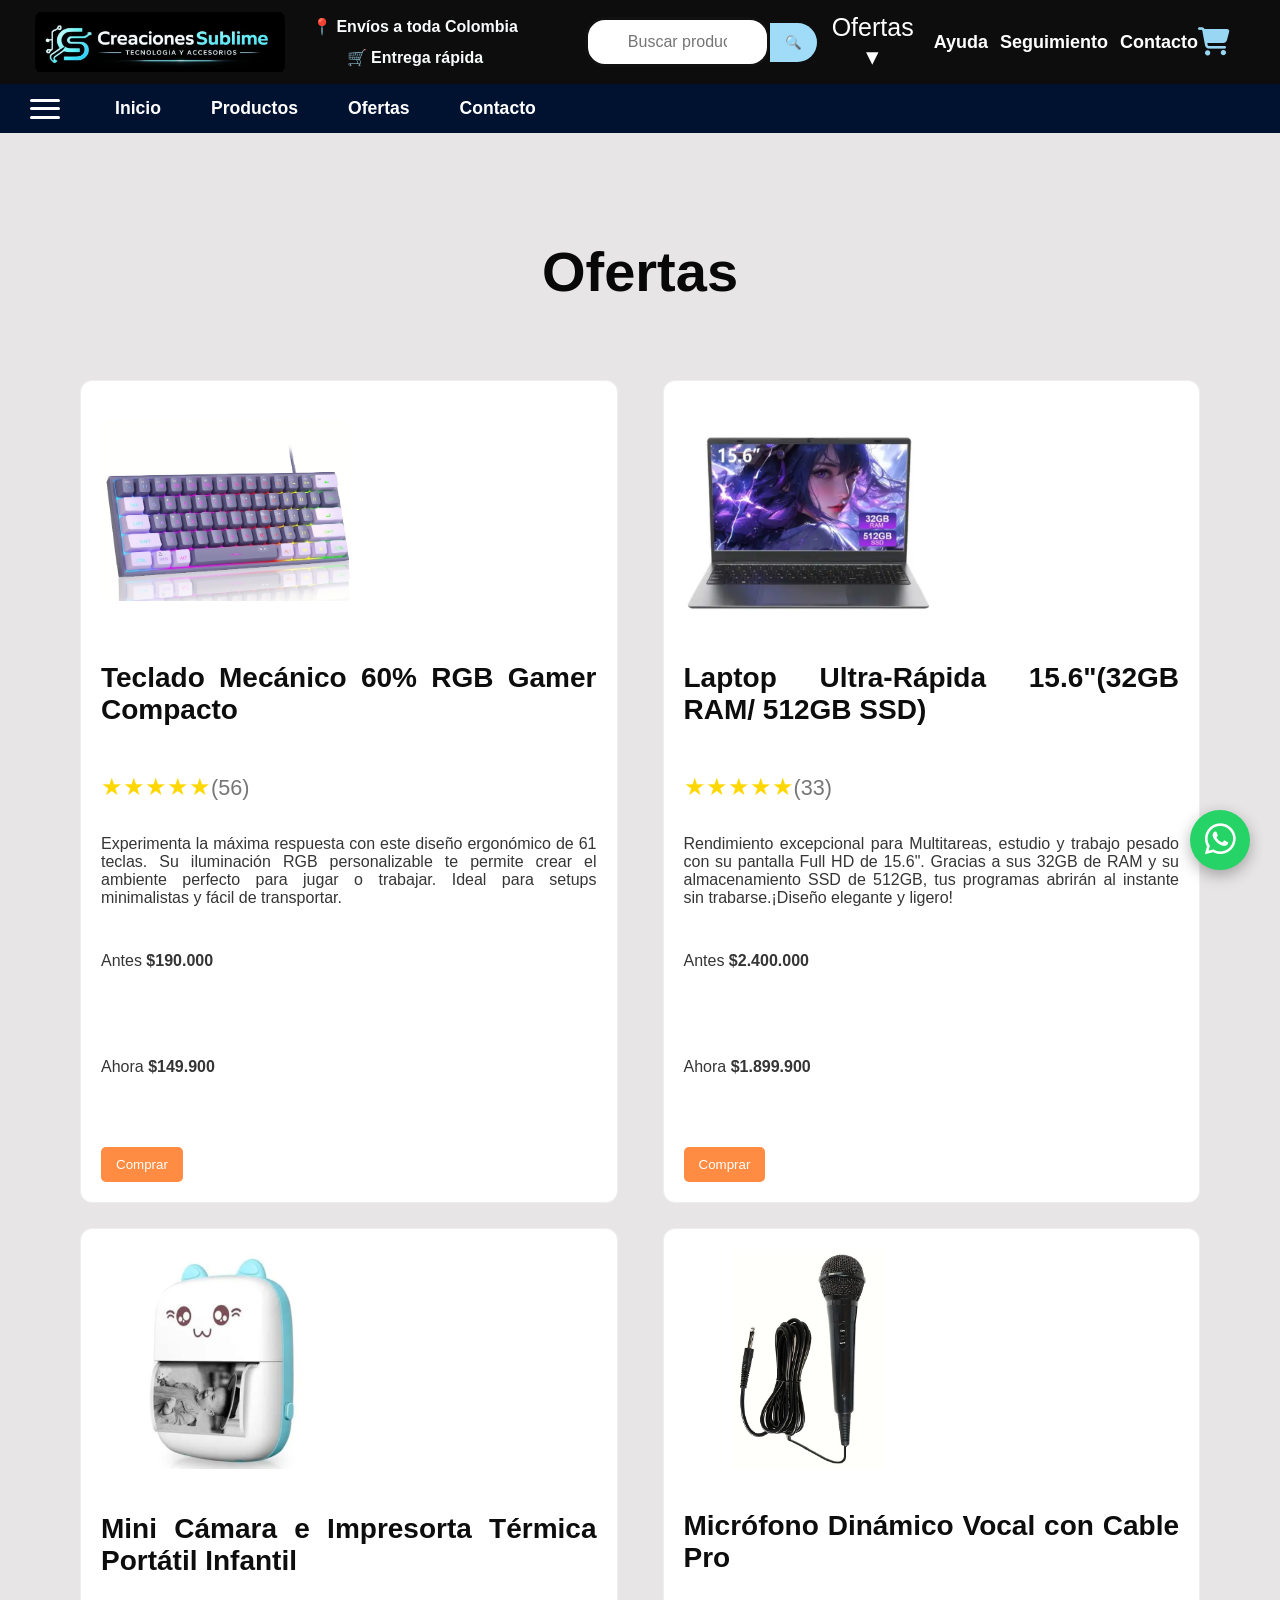
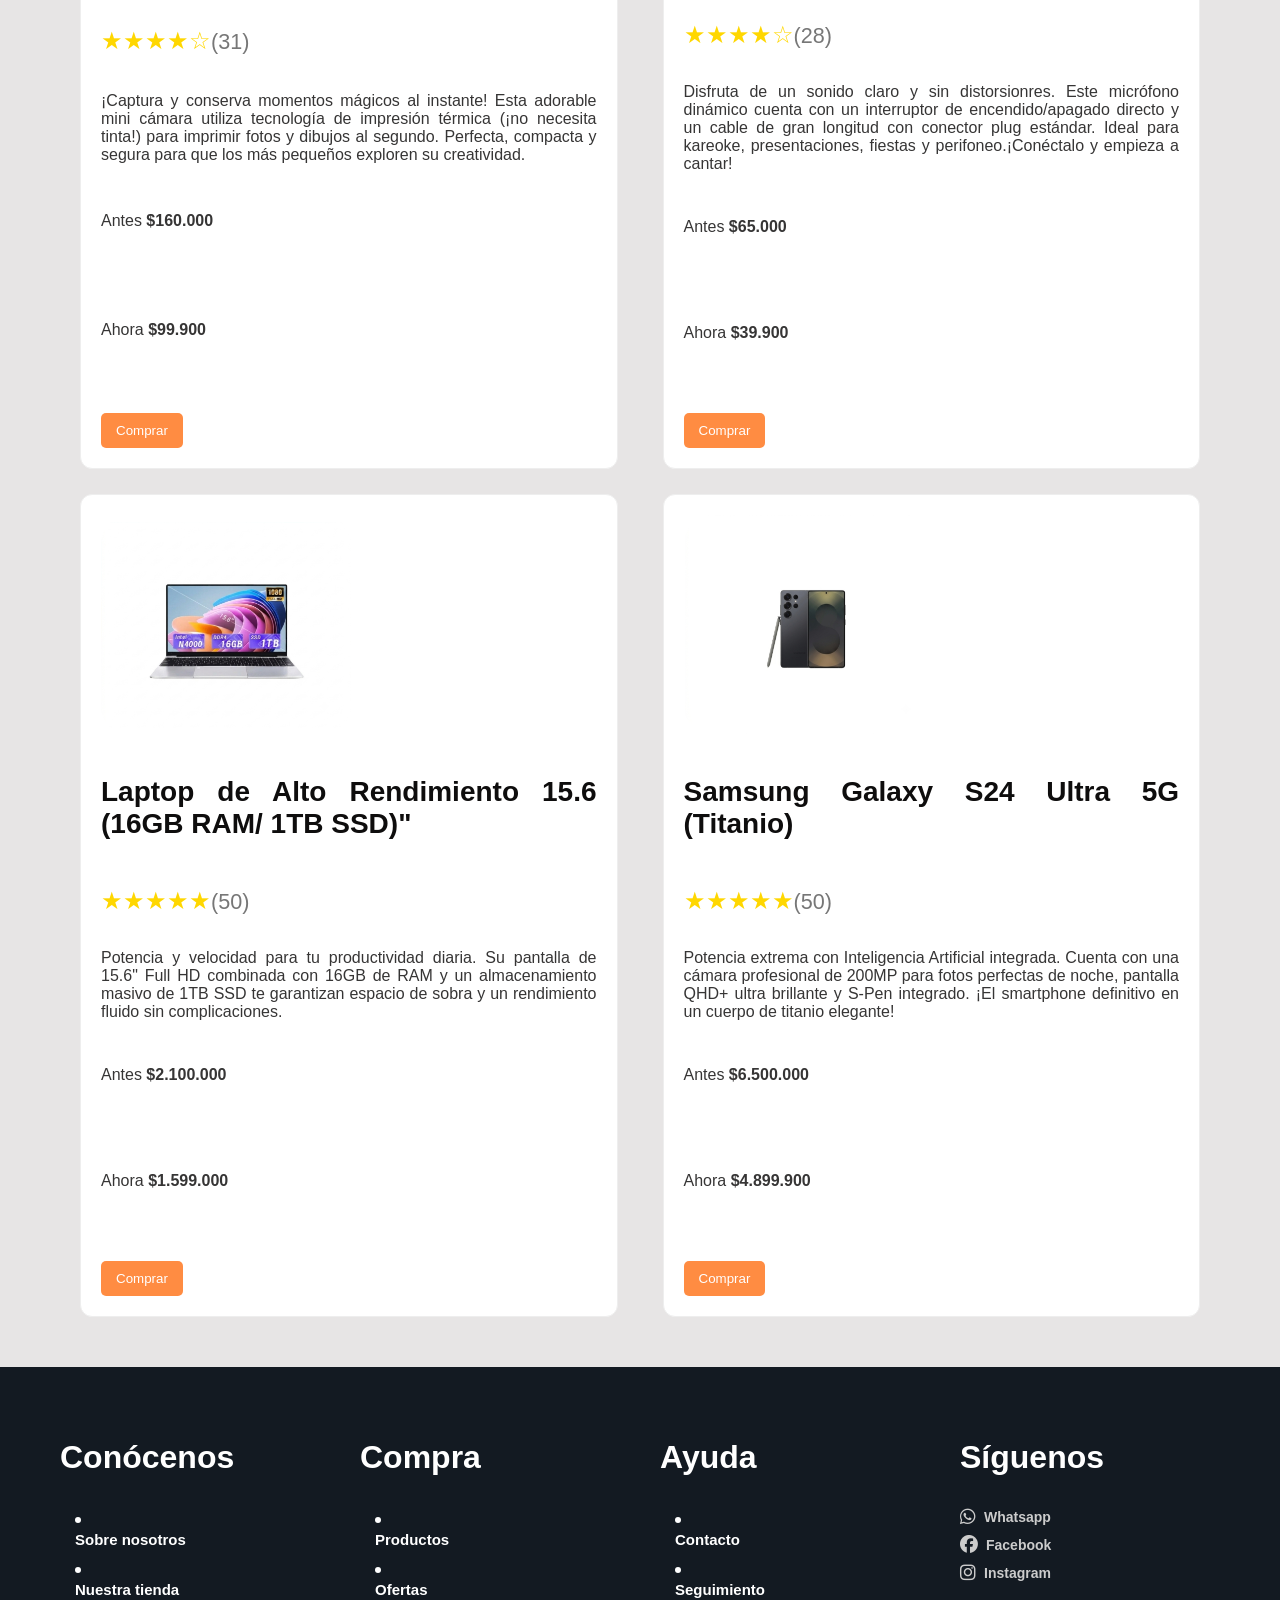
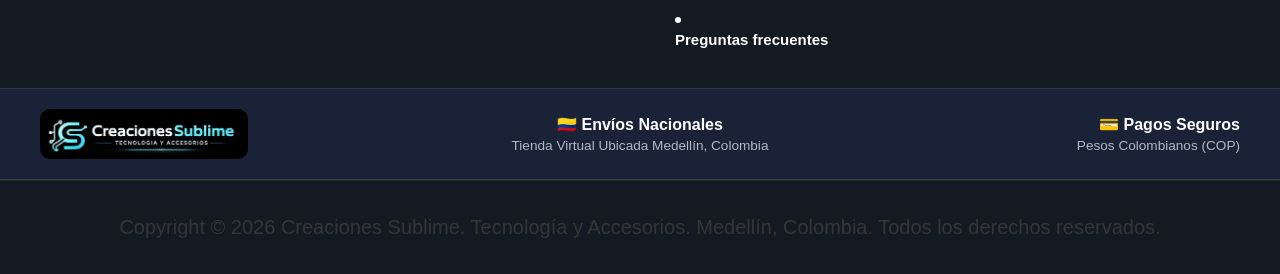
<file: ofertas.html>
<!DOCTYPE html>
<html lang="es">
    <head>
        <meta charset="UTF-8">
        <meta name="viewport" content="whidth=device-whth, initial-scale=1.0">
    <title>Creaciones Sublime</title>
    <link rel="stylesheet" href="csstienda.css">
    <link rel="stylesheet" href="https://cdnjs.cloudflare.com/ajax/libs/font-awesome/6.5.0/css/all.min.css">
    </head>
    <body>

        <div class="topbar">
            <div class="lado-izquierdo">
            <div class="logo-top">
                <img src="Imagenestienda.img/logo.png" alt="Creaciones Sublime">
            </div>

            <div class="ub">
            <p><strong>📍 Envíos a toda Colombia</strong></p>
            <p><strong>🛒 Entrega rápida</strong></p>
        </div>

        <div class="buscador">
            <input type="text" id="miInput"
            placeholder="Buscar productos...">
            <button id="miBoton">🔍</button>
        </div>
        </div>

        <div class="menu-centro">

            <div class="dropdown">
                <span class="dropbtn">Ofertas ▾</span>

                <div class="dropdown-content">
                    <a href="promociones.html">Promociones</a>
                    <a href="descuentos.html">Descuentos</a>
                    <a href="ofertas.html">Últimas Ofertas</a>
                </div>
            </div>

            <div class="menui">
                    <a href="ayuda.html">Ayuda</a>
                    <a href="seguimiento.html">Seguimiento</a>
                    <a href="index.html#contac1">Contacto</a>
            </div>
        </div>

        <div class="carrito">
            <i class="fa-solid fa-cart-shopping"></i>
            <span id="contador">0</span></div>

        </div>


        <div class="menu-principal">
            
        <nav>

            <div id="hamburguesa" class="hamburger">
                <span></span>
                <span></span>
                <span></span>
            </div>

            <ul class="nav-links" id="nav-links1">
                <li><a href="index.html">Inicio</a></li>
                <li><a href="index.html#prod1">Productos</a></li>
                <li><a href="#prod1">Ofertas</a></li>
                <li><a href="index.html#contac1">Contacto</a></li>
            </ul>
        </nav>
        
        </div>


    <div class="sub-pro">
      <div class="sub-pro sub-pro-ofertas">
            <h2>Ofertas</h2>
      </div>
    </div>
            <section>
        
    
<main class="productos" id="prod1">

                <div>

                <div class="producto"

                data-nombre="Audifonos inalambricos titanium sound aislamiento total sonido nítido">

                <img src="Imagenestienda.img/rgb.jpg" alt="Producto 1">

                <h3>Teclado Mecánico 60% RGB Gamer Compacto</h3>

                <div class="rating">★★★★★<span>(56)</span></div>

            <p>Experimenta la máxima respuesta con este diseño ergonómico de 61 teclas. Su iluminación RGB personalizable te permite crear el ambiente perfecto para jugar o trabajar. Ideal para setups minimalistas y fácil de transportar.</p>

            <p>Antes         <strong>$190.000</strong></p>

            <p>Ahora         <strong>$149.900</strong></p>

                <a href="https://wa.me/573126398971?text=Hola%20Creaciones%20Sublime!%20Me%20interesa%20comprar%20un%20producto" target="_blank" class="enlace-comprar">
            <button class="btn-comprar">Comprar</button>
            </a>
                </div>
                </div>

                <div class="producto"

                data-nombre="Audifonos headset gamer Kitty Paw luces led RGB diadema ​micrófono">

                <img src="Imagenestienda.img/lap.jpg" alt="Producto 2">

                <h3>Laptop Ultra-Rápida 15.6"(32GB RAM/ 512GB SSD)</h3>

                <div class="rating">★★★★★<span>(33)</span></div>

            <p>Rendimiento excepcional para Multitareas, estudio y trabajo pesado con su pantalla Full HD de 15.6". Gracias a sus 32GB de RAM y su almacenamiento SSD de 512GB, tus programas abrirán al instante sin trabarse.¡Diseño elegante y ligero!</p>

            <p>Antes         <strong>$2.400.000</strong></p>

            <p>Ahora         <strong>$1.899.900</strong></p>


            <a href="https://wa.me/573126398971?text=Hola%20Creaciones%20Sublime!%20Me%20interesa%20comprar%20un%20producto" target="_blank" class="enlace-comprar">
            <button class="btn-comprar">Comprar</button>
            </a>
                </div>

                <div>

                <div class="producto"

                data-nombre="Audifonos inalambricos estilo In-Ear chupitas manos libres bluetooth ergonómico">

                <img src="Imagenestienda.img/cam.jpg" alt="Producto 3">
            
                <h3>Mini Cámara e Impresorta Térmica Portátil Infantil</h3>

                <div class="rating">★★★★☆<span>(31)</span></div>

            <p>¡Captura y conserva momentos mágicos al instante! Esta adorable mini cámara utiliza tecnología de impresión térmica (¡no necesita tinta!) para imprimir fotos y dibujos al segundo. Perfecta, compacta y segura para que los más pequeños exploren su creatividad.</p>

            
            <p>Antes         <strong>$160.000</strong></p>

            <p>Ahora         <strong>$99.900</strong></p>

            <a href="https://wa.me/573126398971?text=Hola%20Creaciones%20Sublime!%20Me%20interesa%20comprar%20un%20producto" target="_blank" class="enlace-comprar">
            <button class="btn-comprar">Comprar</button>
            </a>
                </div>
                </div>

            <div>

            <div class="producto"

            data-nombre="Audifonos deportivos sport gimnasio gym correr resistentes al sudor agua bluetooth ganchos">

            <img src="Imagenestienda.img/mic.jpg" alt="Producto 4">
            
                <h3>Micrófono Dinámico Vocal con Cable Pro</h3>

                <div class="rating">★★★★☆<span>(28)</span></div>

            <p>Disfruta de un sonido claro y sin distorsionres. Este micrófono dinámico cuenta con un interruptor de encendido/apagado directo y un cable de gran longitud con conector plug estándar. Ideal para kareoke, presentaciones, fiestas y perifoneo.¡Conéctalo y empieza a cantar!</p>

            <p>Antes           <strong>$65.000</strong></p>

            <p>Ahora           <strong>$39.900</strong></p>

                <a href="https://wa.me/573126398971?text=Hola%20Creaciones%20Sublime!%20Me%20interesa%20comprar%20un%20producto" target="_blank" class="enlace-comprar">
               <button class="btn-comprar">Comprar</button>
               </a>
                </div>
                </div>

            <div>

                <div class="producto"

                data-nombre="laptop computadora portatil alto rendimiento 15.6 pulgadas trabajo pesado gaming oficina notebook">

                <img src="Imagenestienda.img/Screenshot_20260420_095729_Chrome.jpeg" alt="Producto 5">

                <h3>Laptop de Alto Rendimiento 15.6 (16GB RAM/ 1TB SSD)"</h3>

                <div class="rating">★★★★★<span>(50)</span></div>

            <p>Potencia y velocidad para tu productividad diaria. Su pantalla de 15.6" Full HD combinada con 16GB de RAM y un almacenamiento masivo de 1TB SSD te garantizan espacio de sobra y un rendimiento fluido sin  complicaciones.</p>
            

            <p>Antes           <strong>$2.100.000</strong></p>

            <p>Ahora           <strong>$1.599.000</strong></p>

            <a href="https://wa.me/573126398971?text=Hola%20Creaciones%20Sublime!%20Me%20interesa%20comprar%20un%20producto" target="_blank" class="enlace-comprar">
            <button class="btn-comprar">Comprar</button>
            </a>
                </div>
                </div>

            <div>

                <div class="producto"

                data-nombre="Celular smartphone Samsung Galaxy s24 ultra inteligencia artificial camara 200mp android gama alta premium titanium">

                <img src="Imagenestienda.img/tempFileForShare_20260423-093639.jpeg" alt="Producto 6">
            
                <h3>Samsung Galaxy S24 Ultra 5G (Titanio)</h3>

                <div class="rating">★★★★★<span>(50)</span></div>

            <p>Potencia extrema con Inteligencia Artificial integrada. Cuenta con una cámara profesional de 200MP para fotos perfectas de noche, pantalla QHD+ ultra brillante y S-Pen integrado. ¡El smartphone definitivo en un cuerpo de titanio elegante!</p>
            

            <p>Antes           <strong>$6.500.000</strong></p>

            <p>Ahora           <strong>$4.899.900</strong></p>

            <a href="https://wa.me/573126398971?text=Hola%20Creaciones%20Sublime!%20Me%20interesa%20comprar%20un%20producto" target="_blank" class="enlace-comprar">
            <button class="btn-comprar">Comprar</button>
            </a>
                </div>
                </div>

            </div>
        </section>
 </main>

            <!-- PIE -->
<footer class="footer">
  <div class="footer-contenido">

    <div class="footer-col">
      <h3>Conócenos</h3>
      <div class="footer-enlaces">
        <li><a href="index.html#cont1">Sobre nosotros</a></li>
        <li><a href="index.html#cont1">Nuestra tienda</a></li>
      </div>
    </div>

    <div class="footer-col">
      <h3>Compra</h3>
      <div class="footer-enlaces">
        <li><a href="index.html#prod1">Productos</a></li>
        <li><a href="ofertas.html">Ofertas</a></li>
      </div>
    </div>

    <div class="footer-col">
      <h3>Ayuda</h3>
      <div class="footer-enlaces">
        <li><a href="index.html#contac1">Contacto</a></li>
        <li><a href="seguimiento.html">Seguimiento</a></li>
        <li><a href="ayuda.html">Preguntas frecuentes</a></li>
      </div>
    </div>

    <div class="footer-col">
      <h3>Síguenos</h3>

    <div class="redes">
        <a href="https://api.whatsapp.com/send?phone=573126398971&text=¡Hola%20Creaciones%20Sublime!%20Vi%20tu%20contacto%20en%20el%20footer%20de%20la%20página%20y%20me%20gustaría%20hacer%20una%20consulta." target="_blank"><i class="fa-brands fa-whatsapp"></i> Whatsapp</a>
        <a href="#"><i class="fa-brands fa-facebook"></i>Facebook</a>
        <a href="#"><i class="fa-brands fa-instagram"></i>Instagram</a>
    </div>

    </div>

  </div>

  <div class="footer-marca-info">
    
    <div class="footer-col-marca text-izquierda">
        <img src="Imagenestienda.img/logo.png" alt="Creaciones Sublime" class="logo-footer">
        </div>

    <div class="footer-col-marca text-centro">
        <span class="badge-footer">🇨🇴 Envíos Nacionales</span>
        <p class="subtexto-footer">Tienda Virtual Ubicada Medellín, Colombia</p>
    </div>

    <div class="footer-col-marca text-derecha">
        <span class="badge-footer">💳 Pagos Seguros</span>
        <p class="subtexto-footer">Pesos Colombianos (COP)</p>
    </div>

</div>

  <div class="footer-bottom">
    <p>Copyright © 2026 Creaciones Sublime. Tecnología y Accesorios. Medellín, Colombia. Todos los derechos reservados.</p>
  </div>
</footer>
<a href="https://wa.me/573126398971"class="whatsapp-flotante" target="_blank"><i class="fab fa-whatsapp"></i></a>
<script src="script.js"></script>
    </body>
</html>
</file>
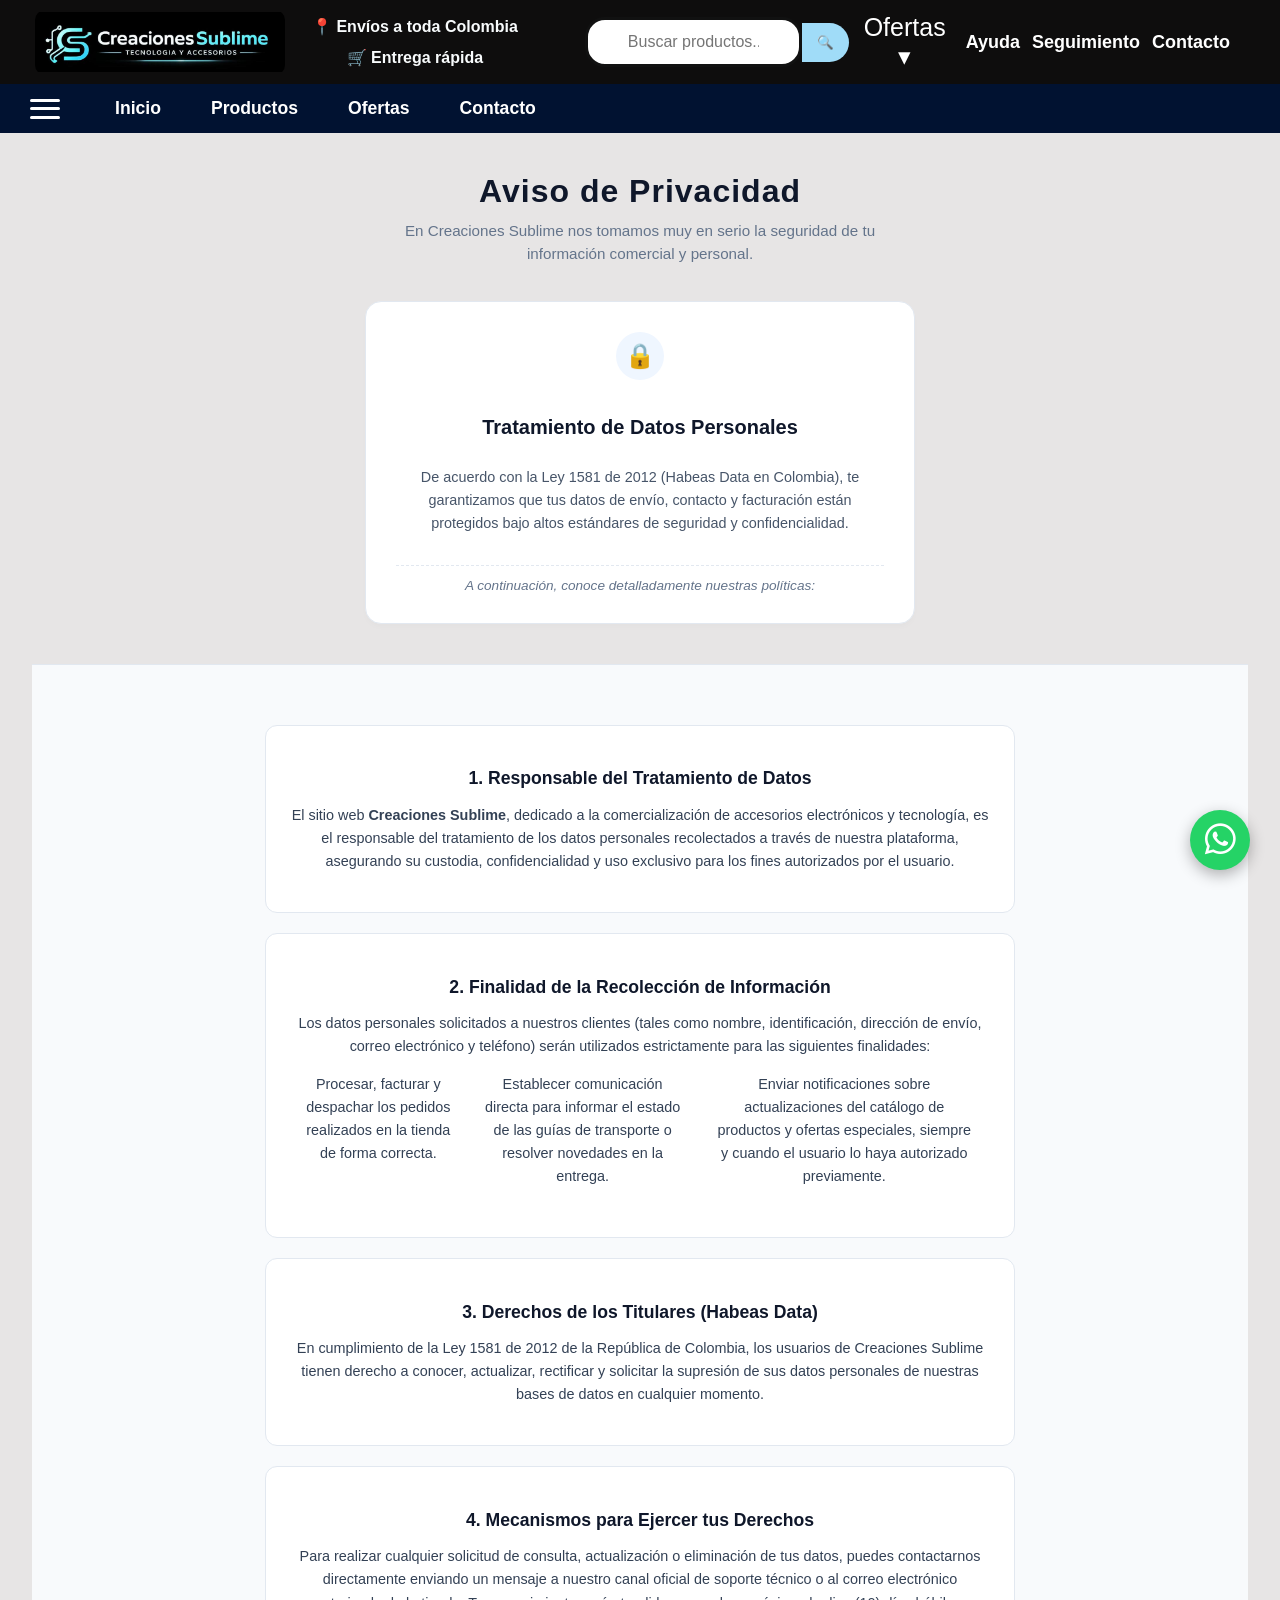
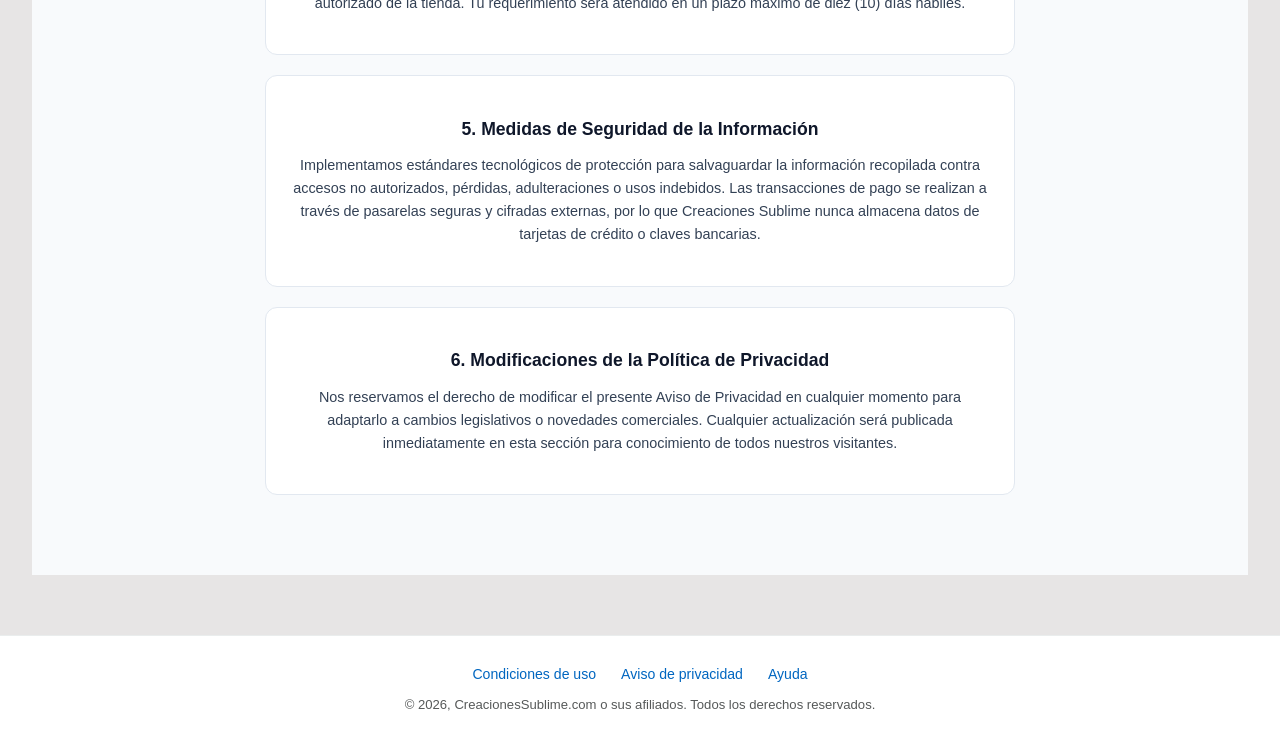
<file: privacidad.html>
<!DOCTYPE html>
<html lang="es">
<head>
    <meta charset="UTF-8">
    <meta name="viewport" content="width=device-width, initial-scale=1.0">
    <title>Centro de Ayuda - Creaciones Sublime</title>
    <link rel="stylesheet" href="https://cdnjs.cloudflare.com/ajax/libs/font-awesome/6.4.0/css/all.min.css">
    <link rel="stylesheet" href="csstienda.css">
</head>
<body>
        <div class="topbar">
            <div class="lado-izquierdo">
            <div class="logo-top">
                <img src="Imagenestienda.img/logo.png" alt="Creaciones Sublime">
            </div>

            <div class="ub">
            <p><strong>📍 Envíos a toda Colombia</strong></p>
            <p><strong>🛒 Entrega rápida</strong></p>
        </div>

        <div class="buscador">
            <input type="text" id="miInput"
            placeholder="Buscar productos...">
            <button id="miBoton">🔍</button>
        </div>
        </div>

        <div class="menu-centro">

            <div class="dropdown">
                <span class="dropbtn">Ofertas ▾</span>

                <div class="dropdown-content">
                    <a href="promociones.html">Promociones</a>
                    <a href="descuentos.html">Descuentos</a>
                    <a href="ofertas.html">Últimas Ofertas</a>
                </div>
            </div>

            <div class="menui">
                    <a href="ayuda.html">Ayuda</a>
                    <a href="seguimiento.html">Seguimiento</a>
                    <a href="index.html#contac1">Contacto</a>
            </div>
        </div>

        <div class="carrito">
            <span id="contador">0</span></div>

        </div>


        <div class="menu-principal">
            
        <nav>

            <div id="hamburguesa" class="hamburger">
                <span></span>
                <span></span>
                <span></span>
            </div>

            <ul class="nav-links" id="nav-links1">
                <li><a href="index.html">Inicio</a></li>
                <li><a href="index.html#prod1">Productos</a></li>
                <li><a href="ofertas.html">Ofertas</a></li>
                <li><a href="index.html#contac1">Contacto</a></li>
            </ul>
        </nav>
        
        </div>
    <main>
    <div class="hub-legal-contenedor">
        <h1 class="hub-titulo">Aviso de Privacidad</h1>
        <p class="hub-subtitulo">En Creaciones Sublime nos tomamos muy en serio la seguridad de tu información comercial y personal.</p>

        <div class="hub-tarjetas-grid">
            <div class="hub-tarjeta-unica">
                <div class="hub-icono-contenedor ic-azul" style="font-size: 1.5rem;">
                🔒
            </div>
                <h2>Tratamiento de Datos Personales</h2>
                <p>De acuerdo con la Ley 1581 de 2012 (Habeas Data en Colombia), te garantizamos que tus datos de envío, contacto y facturación están protegidos bajo altos estándares de seguridad y confidencialidad.</p>
                <span class="hub-texto-guia">A continuación, conoce detalladamente nuestras políticas:</span>
            </div>
        </div>
    </div>

    <div class="seccion-texto-legal">
        <div class="contenedor-clausulas">
            
            <article class="clausula-caja">
                <h3>1. Responsable del Tratamiento de Datos</h3>
                <p>El sitio web <strong>Creaciones Sublime</strong>, dedicado a la comercialización de accesorios electrónicos y tecnología, es el responsable del tratamiento de los datos personales recolectados a través de nuestra plataforma, asegurando su custodia, confidencialidad y uso exclusivo para los fines autorizados por el usuario.</p>
            </article>

            <article class="clausula-caja">
                <h3>2. Finalidad de la Recolección de Información</h3>
                <p>Los datos personales solicitados a nuestros clientes (tales como nombre, identificación, dirección de envío, correo electrónico y teléfono) serán utilizados estrictamente para las siguientes finalidades:</p>
                <ul>
                    <li>Procesar, facturar y despachar los pedidos realizados en la tienda de forma correcta.</li>
                    <li>Establecer comunicación directa para informar el estado de las guías de transporte o resolver novedades en la entrega.</li>
                    <li>Enviar notificaciones sobre actualizaciones del catálogo de productos y ofertas especiales, siempre y cuando el usuario lo haya autorizado previamente.</li>
                </ul>
            </article>

            <article class="clausula-caja">
                <h3>3. Derechos de los Titulares (Habeas Data)</h3>
                <p>En cumplimiento de la Ley 1581 de 2012 de la República de Colombia, los usuarios de Creaciones Sublime tienen derecho a conocer, actualizar, rectificar y solicitar la supresión de sus datos personales de nuestras bases de datos en cualquier momento.</p>
            </article>

            <article class="clausula-caja">
                <h3>4. Mecanismos para Ejercer tus Derechos</h3>
                <p>Para realizar cualquier solicitud de consulta, actualización o eliminación de tus datos, puedes contactarnos directamente enviando un mensaje a nuestro canal oficial de soporte técnico o al correo electrónico autorizado de la tienda. Tu requerimiento será atendido en un plazo máximo de diez (10) días hábiles.</p>
            </article>

            <article class="clausula-caja">
                <h3>5. Medidas de Seguridad de la Información</h3>
                <p>Implementamos estándares tecnológicos de protección para salvaguardar la información recopilada contra accesos no autorizados, pérdidas, adulteraciones o usos indebidos. Las transacciones de pago se realizan a través de pasarelas seguras y cifradas externas, por lo que Creaciones Sublime nunca almacena datos de tarjetas de crédito o claves bancarias.</p>
            </article>

            <article class="clausula-caja">
                <h3>6. Modificaciones de la Política de Privacidad</h3>
                <p>Nos reservamos el derecho de modificar el presente Aviso de Privacidad en cualquier momento para adaptarlo a cambios legislativos o novedades comerciales. Cualquier actualización será publicada inmediatamente en esta sección para conocimiento de todos nuestros visitantes.</p>
            </article>

        </div>
    </div>
</main>


    <footer class="footer-seguimiento-clean">
        <div class="enlaces-legales-tracking">
            <a href="condiciones.html">Condiciones de uso</a>
            <a href="privacidad.html">Aviso de privacidad</a>
            <a href="ayuda.html">Ayuda</a>
        </div>
        <p class="copyright-tracking">© 2026, CreacionesSublime.com o sus afiliados. Todos los derechos reservados.</p>
    </footer>
<a href="https://wa.me/573126398971"class="whatsapp-flotante" target="_blank"><i class="fab fa-whatsapp"></i></a>

<script src="script.js"></script>
</body>
</html>
</file>
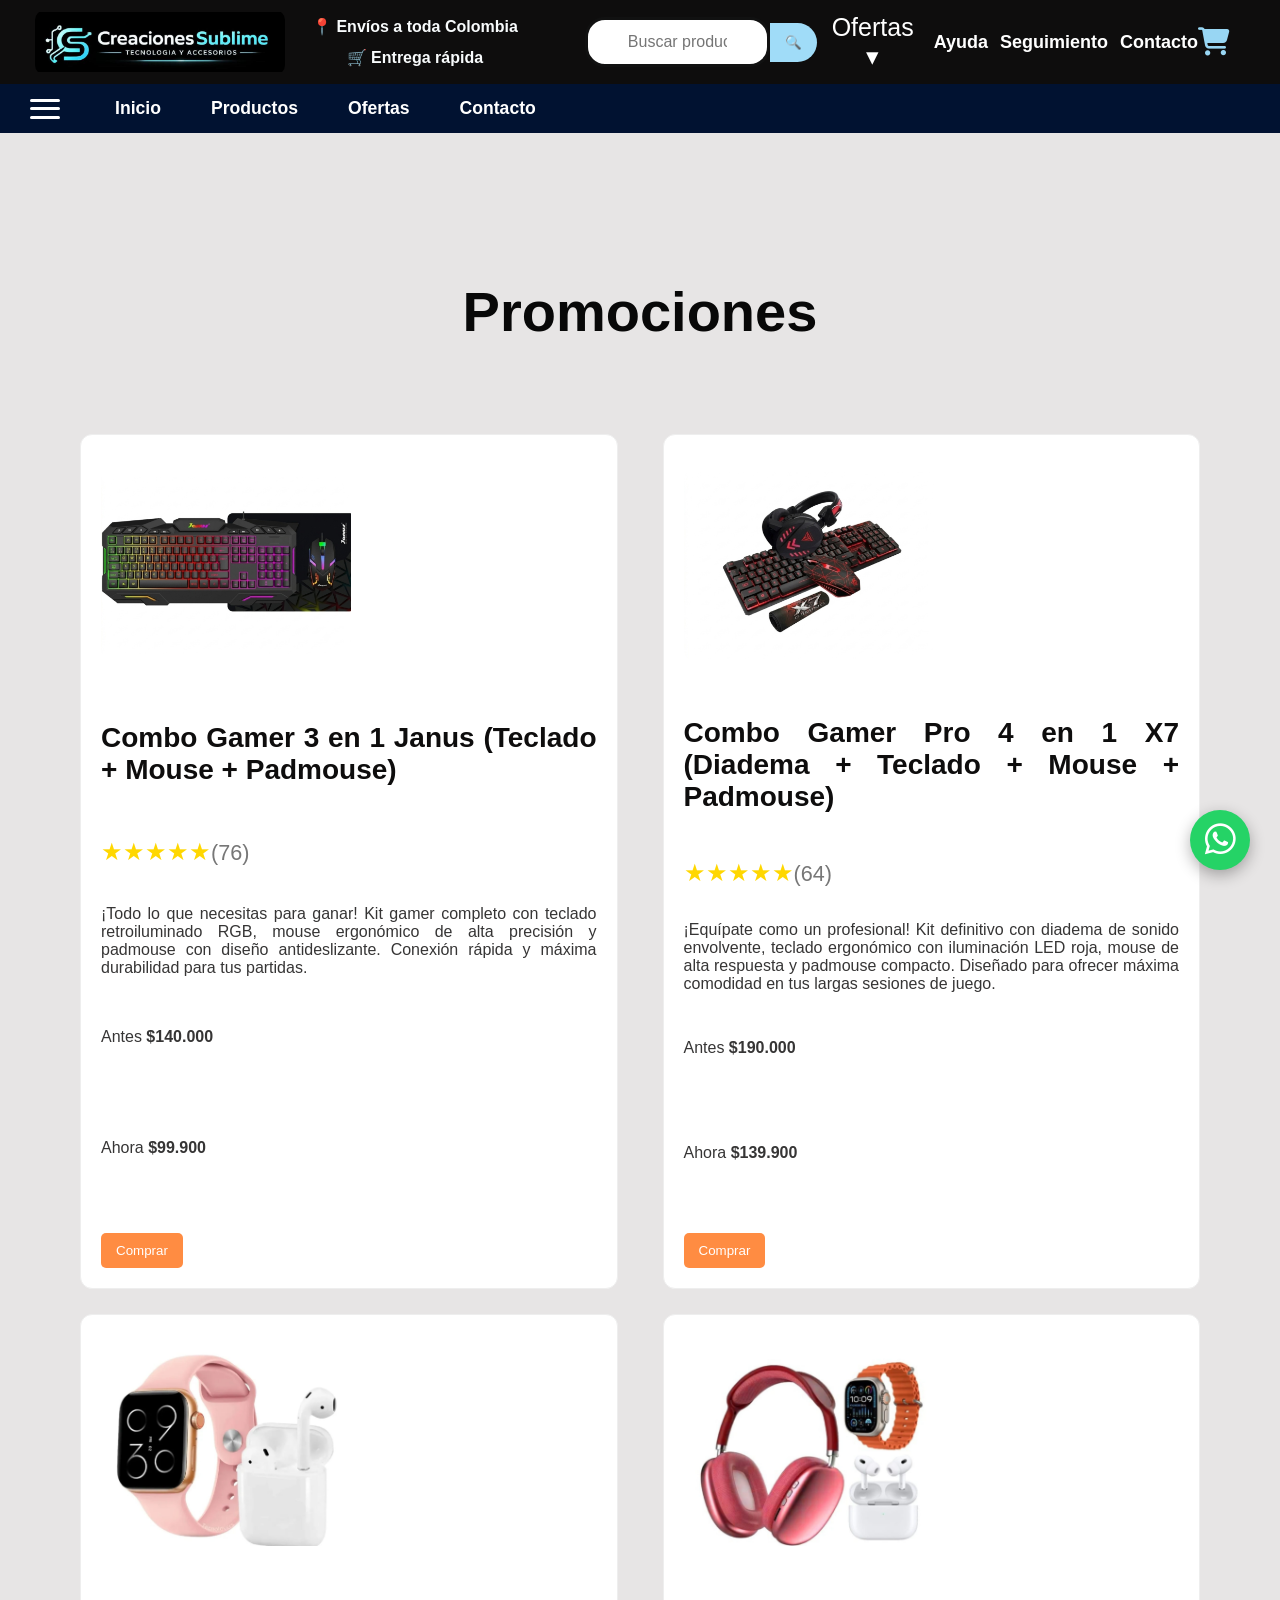
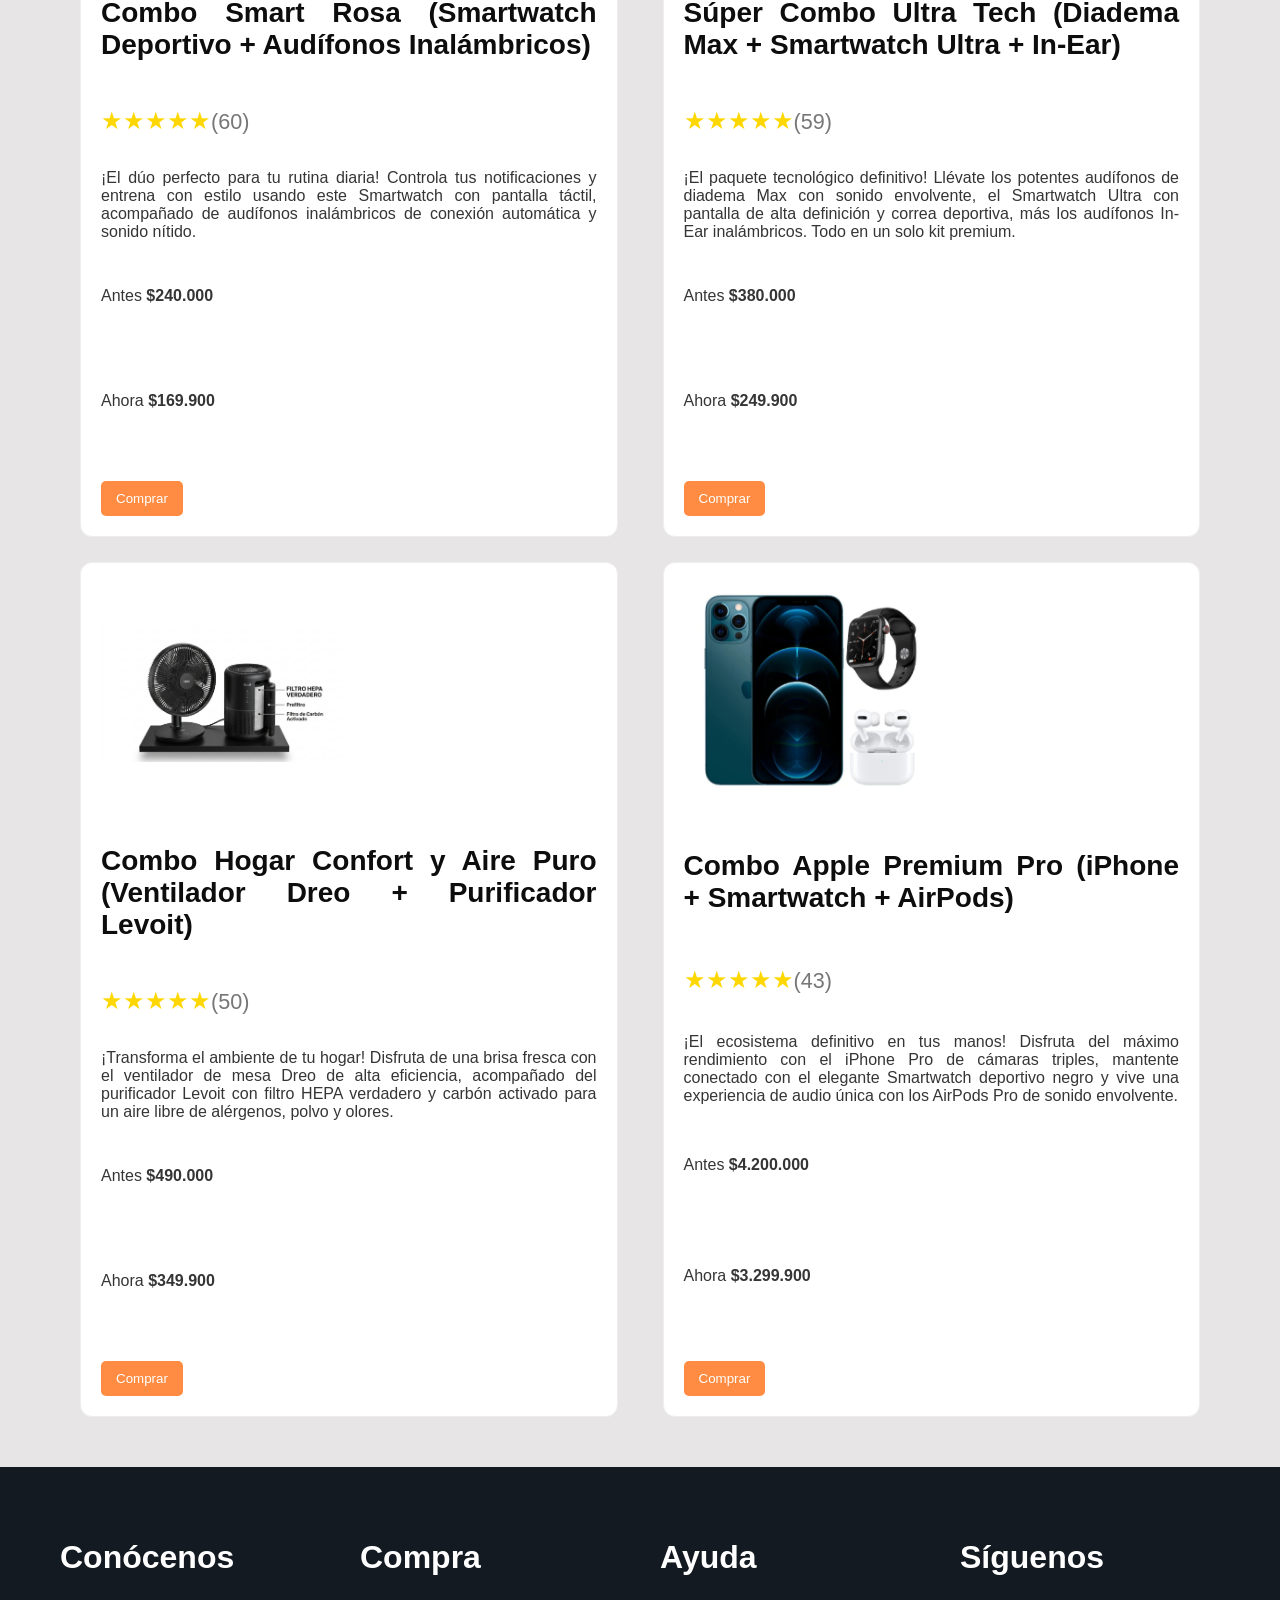
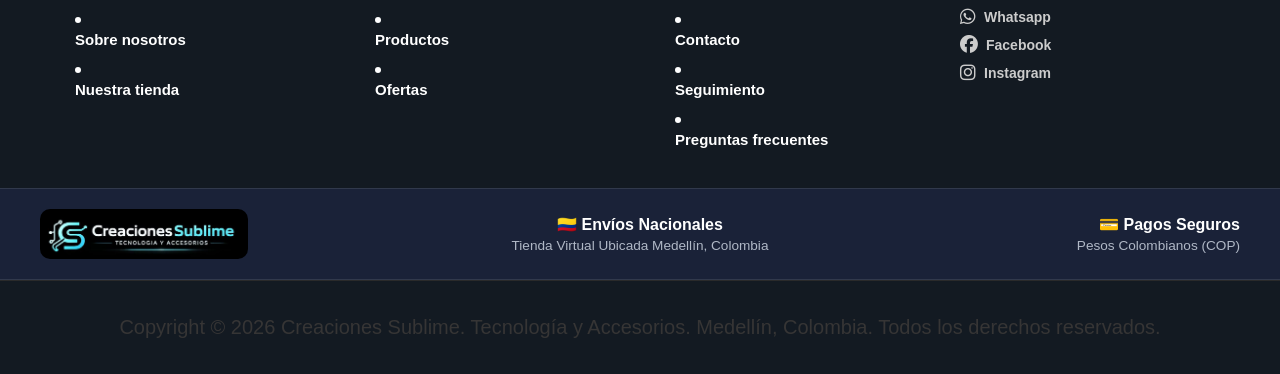
<file: promociones.html>
<!DOCTYPE html>
<html lang="es">
    <head>
        <meta charset="UTF-8">
        <meta name="viewport" content="whidth=device-whth, initial-scale=1.0">
    <title>Creaciones Sublime</title>
    <link rel="stylesheet" href="csstienda.css">
    <link rel="stylesheet" href="https://cdnjs.cloudflare.com/ajax/libs/font-awesome/6.5.0/css/all.min.css">
    </head>
    <body>

        <div class="topbar">
            <div class="lado-izquierdo">
            <div class="logo-top">
                <img src="Imagenestienda.img/logo.png" alt="Creaciones Sublime">
            </div>

            <div class="ub">
            <p><strong>📍 Envíos a toda Colombia</strong></p>
            <p><strong>🛒 Entrega rápida</strong></p>
        </div>

        <div class="buscador">
            <input type="text" id="miInput"
            placeholder="Buscar productos...">
            <button id="miBoton">🔍</button>
        </div>
        </div>

        <div class="menu-centro">

            <div class="dropdown">
                <span class="dropbtn">Ofertas ▾</span>

                <div class="dropdown-content">
                    <a href="promociones.html">Promociones</a>
                    <a href="descuentos.html">Descuentos</a>
                    <a href="ofertas.html">Últimas Ofertas</a>
                </div>
            </div>

            <div class="menui">
                    <a href="ayuda.html">Ayuda</a>
                    <a href="seguimiento.html">Seguimiento</a>
                    <a href="index.html#contac1">Contacto</a>
            </div>
        </div>

        <div class="carrito">
            <i class="fa-solid fa-cart-shopping"></i>
            <span id="contador">0</span></div>

        </div>


        <div class="menu-principal">
            
        <nav>

            <div id="hamburguesa" class="hamburger">
                <span></span>
                <span></span>
                <span></span>
            </div>

            <ul class="nav-links" id="nav-links1">
                <li><a href="index.html#cont1">Inicio</a></li>
                <li><a href="index.html#prod1">Productos</a></li>
                <li><a href="ofertas.html">Ofertas</a></li>
                <li><a href="index.html#contac1">Contacto</a></li>
            </ul>
        </nav>
        
        </div>

    <div class="sub-pro">
      <div class="sub-pro sub-pro-promociones">
            <h2>Promociones</h2>
      </div>
    </div>
            <section>
        
    
<main class="productos" id="prod1">

                <div>

                <div class="producto"

                data-nombre="combo gamer 3 en 1 janus teclado mouse padmouse rgb">

                <img src="Imagenestienda.img/tecladoymouse.jpeg" alt="Producto 1">

                <h3>Combo Gamer 3 en 1 Janus (Teclado + Mouse + Padmouse)</h3>

                <div class="rating">★★★★★<span>(76)</span></div>

            <p>¡Todo lo que necesitas para ganar! Kit gamer completo con teclado retroiluminado RGB, mouse ergonómico de alta precisión y padmouse con diseño antideslizante. Conexión rápida y máxima durabilidad para tus partidas.</p>

            <p>Antes         <strong>$140.000</strong></p>

            <p>Ahora         <strong>$99.900</strong></p>

                <a href="https://wa.me/573126398971?text=Hola%20Creaciones%20Sublime!%20Me%20interesa%20comprar%20un%20producto" target="_blank" class="enlace-comprar">
            <button class="btn-comprar">Comprar</button>
            </a>
                </div>
                </div>

                <div class="producto"

                data-nombre="producto" data-nombre="combo gamer pro 4 en 1 x7 diadema teclado mouse padmouse led rojo">

                <img src="Imagenestienda.img/tecladoaudifonosymouse.jpeg" alt="Producto 2">

                <h3>Combo Gamer Pro 4 en 1 X7 (Diadema + Teclado + Mouse + Padmouse)</h3>

                <div class="rating">★★★★★<span>(64)</span></div>

            <p>¡Equípate como un profesional! Kit definitivo con diadema de sonido envolvente, teclado ergonómico con iluminación LED roja, mouse de alta respuesta y padmouse compacto. Diseñado para ofrecer máxima comodidad en tus largas sesiones de juego.</p>

            <p>Antes         <strong>$190.000</strong></p>

            <p>Ahora         <strong>$139.900</strong></p>


            <a href="https://wa.me/573126398971?text=Hola%20Creaciones%20Sublime!%20Me%20interesa%20comprar%20un%20producto" target="_blank" class="enlace-comprar">
            <button class="btn-comprar">Comprar</button>
            </a>
                </div>

                <div>

                <div class="producto"

                data-nombre="producto" data-nombre="combo smart rosa reloj inteligente smartwatch deportivo audifonos inalambricos bluetooth">

                <img src="Imagenestienda.img/relojyaudifonos.jpeg" alt="Producto 3">
            
                <h3>Combo Smart Rosa (Smartwatch Deportivo + Audífonos Inalámbricos)</h3>

                <div class="rating">★★★★★<span>(60)</span></div>

            <p>¡El dúo perfecto para tu rutina diaria! Controla tus notificaciones y entrena con estilo usando este Smartwatch con pantalla táctil, acompañado de audífonos inalámbricos de conexión automática y sonido nítido.</p>

            
            <p>Antes         <strong>$240.000</strong></p>

            <p>Ahora         <strong>$169.900</strong></p>

            <a href="https://wa.me/573126398971?text=Hola%20Creaciones%20Sublime!%20Me%20interesa%20comprar%20un%20producto" target="_blank" class="enlace-comprar">
            <button class="btn-comprar">Comprar</button>
            </a>
                </div>
                </div>

            <div>

            <div class="producto"

            data-nombre="producto" data-nombre="super combo ultra tech 3 en 1 diadema max smartwatch ultra audifonos inalambricos in-ear premium">

            <img src="Imagenestienda.img/relojaudifonosydiadema.jpeg" alt="Producto 4">
            
                <h3>Súper Combo Ultra Tech (Diadema Max + Smartwatch Ultra + In-Ear)</h3>

                <div class="rating">★★★★★<span>(59)</span></div>

            <p>¡El paquete tecnológico definitivo! Llévate los potentes audífonos de diadema Max con sonido envolvente, el Smartwatch Ultra con pantalla de alta definición y correa deportiva, más los audífonos In-Ear inalámbricos. Todo en un solo kit premium.</p>

            <p>Antes           <strong>$380.000</strong></p>

            <p>Ahora           <strong>$249.900</strong></p>

                <a href="https://wa.me/573126398971?text=Hola%20Creaciones%20Sublime!%20Me%20interesa%20comprar%20un%20producto" target="_blank" class="enlace-comprar">
               <button class="btn-comprar">Comprar</button>
               </a>
                </div>
                </div>

            <div>

                <div class="producto"

                data-nombre="producto" data-nombre="combo hogar confort aire puro ventilador mesa dreo purificador aire levoit filtro hepa smart home">

                <img src="Imagenestienda.img/ventiladorypurificadordeaire.jpeg" alt="Producto 5">

                <h3>Combo Hogar Confort y Aire Puro (Ventilador Dreo + Purificador Levoit)</h3>

                <div class="rating">★★★★★<span>(50)</span></div>

            <p>¡Transforma el ambiente de tu hogar! Disfruta de una brisa fresca con el ventilador de mesa Dreo de alta eficiencia, acompañado del purificador Levoit con filtro HEPA verdadero y carbón activado para un aire libre de alérgenos, polvo y olores.</p>
            

            <p>Antes           <strong>$490.000</strong></p>

            <p>Ahora           <strong>$349.900</strong></p>

            <a href="https://wa.me/573126398971?text=Hola%20Creaciones%20Sublime!%20Me%20interesa%20comprar%20un%20producto" target="_blank" class="enlace-comprar">
            <button class="btn-comprar">Comprar</button>
            </a>
                </div>
                </div>

            <div>

                <div class="producto"

                data-nombre="producto" data-nombre="combo apple premium pro 3 en 1 iphone smartwatch reloj inteligente airpods audifonos inalambricos bluetooth">

                <img src="Imagenestienda.img/smartphonerelojaudifonos.jpeg" alt="Producto 6">
            
                <h3>Combo Apple Premium Pro (iPhone + Smartwatch + AirPods)</h3>

                <div class="rating">★★★★★<span>(43)</span></div>

            <p>¡El ecosistema definitivo en tus manos! Disfruta del máximo rendimiento con el iPhone Pro de cámaras triples, mantente conectado con el elegante Smartwatch deportivo negro y vive una experiencia de audio única con los AirPods Pro de sonido envolvente.</p>
            

            <p>Antes           <strong>$4.200.000</strong></p>

            <p>Ahora           <strong>$3.299.900</strong></p>

            <a href="https://wa.me/573126398971?text=Hola%20Creaciones%20Sublime!%20Me%20interesa%20comprar%20un%20producto" target="_blank" class="enlace-comprar">
            <button class="btn-comprar">Comprar</button>
            </a>
                </div>
                </div>

            </div>
        </section>
 </main>

            <!-- PIE -->
<footer class="footer">
  <div class="footer-contenido">

    <div class="footer-col">
      <h3>Conócenos</h3>
      <div class="footer-enlaces">
        <li><a href="index.html#cont1">Sobre nosotros</a></li>
        <li><a href="index.html#cont1">Nuestra tienda</a></li>
      </div>
    </div>

    <div class="footer-col">
      <h3>Compra</h3>
      <div class="footer-enlaces">
        <li><a href="index.html#prod1">Productos</a></li>
        <li><a href="ofertas.html">Ofertas</a></li>
      </div>
    </div>

    <div class="footer-col">
      <h3>Ayuda</h3>
      <div class="footer-enlaces">
        <li><a href="index.html#contac1">Contacto</a></li>
        <li><a href="seguimiento.html">Seguimiento</a></li>
        <li><a href="ayuda.html">Preguntas frecuentes</a></li>
      </div>
    </div>

    <div class="footer-col">
      <h3>Síguenos</h3>

    <div class="redes">
        <a href="https://api.whatsapp.com/send?phone=573126398971&text=¡Hola%20Creaciones%20Sublime!%20Vi%20tu%20contacto%20en%20el%20footer%20de%20la%20página%20y%20me%20gustaría%20hacer%20una%20consulta." target="_blank"><i class="fa-brands fa-whatsapp"></i> Whatsapp</a>
        <a href="#"><i class="fa-brands fa-facebook"></i>Facebook</a>
        <a href="#"><i class="fa-brands fa-instagram"></i>Instagram</a>
    </div>

    </div>

  </div>

  <div class="footer-marca-info">
    
    <div class="footer-col-marca text-izquierda">
        <img src="Imagenestienda.img/logo.png" alt="Creaciones Sublime" class="logo-footer">
        </div>

    <div class="footer-col-marca text-centro">
        <span class="badge-footer">🇨🇴 Envíos Nacionales</span>
        <p class="subtexto-footer">Tienda Virtual Ubicada Medellín, Colombia</p>
    </div>

    <div class="footer-col-marca text-derecha">
        <span class="badge-footer">💳 Pagos Seguros</span>
        <p class="subtexto-footer">Pesos Colombianos (COP)</p>
    </div>

</div>

  <div class="footer-bottom">
    <p>Copyright © 2026 Creaciones Sublime. Tecnología y Accesorios. Medellín, Colombia. Todos los derechos reservados.</p>
  </div>
</footer>
<a href="https://wa.me/573126398971"class="whatsapp-flotante" target="_blank"><i class="fab fa-whatsapp"></i></a>
<script src="script.js"></script>
    </body>
</html>
</file>
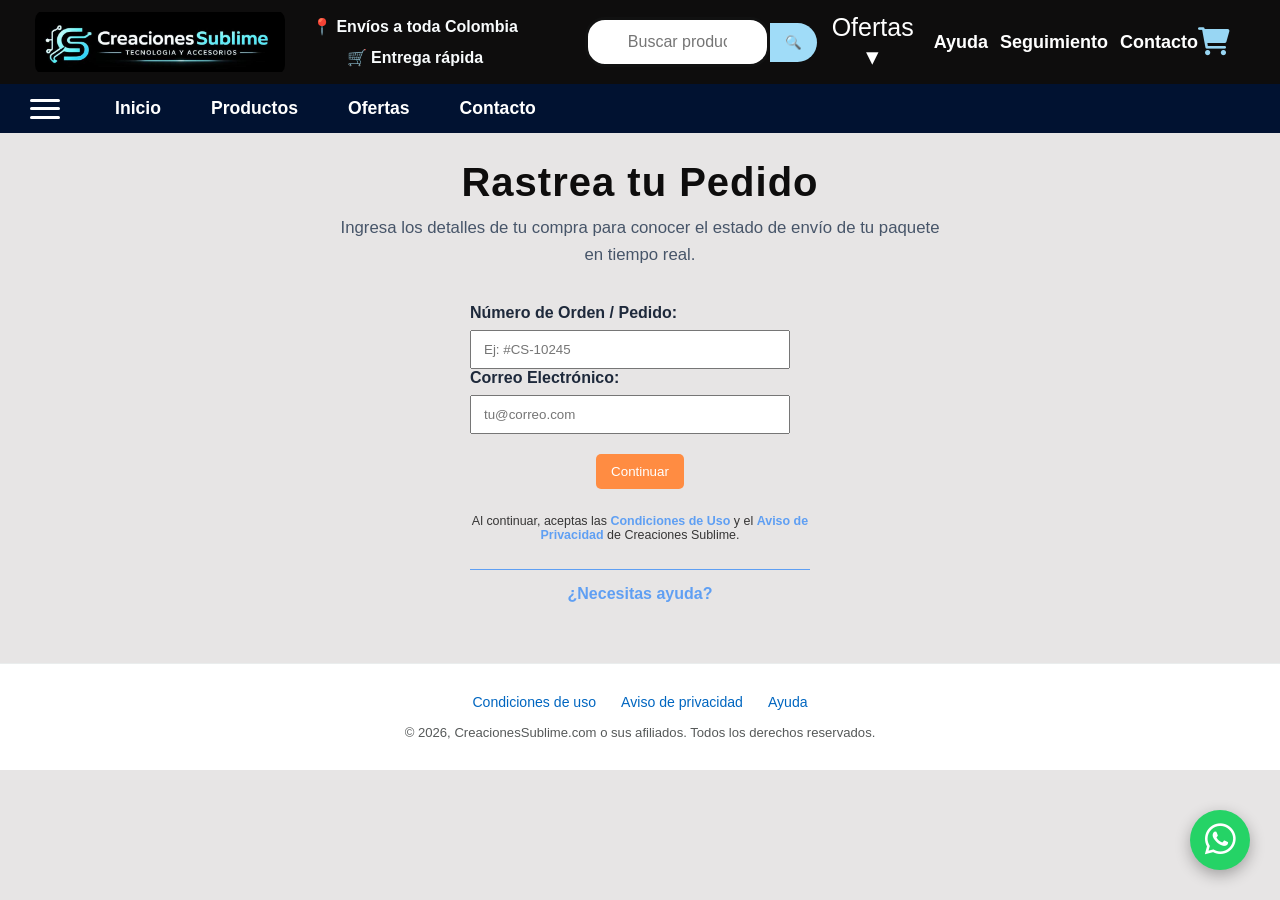
<file: seguimiento.html>
<!DOCTYPE html>
<html lang="es">
<head>
    <meta charset="UTF-8">
    <meta name="viewport" content="width=device-width, initial-scale=1.0">
    <title>Seguimiento de Pedidos - Creaciones Sublime</title>

    <link rel="stylesheet" href="csstienda.css">

    <link rel="stylesheet" href="https://cdnjs.cloudflare.com/ajax/libs/font-awesome/6.0.0/css/all.min.css">
</head>

<body>     
            <div class="topbar">
            <div class="lado-izquierdo">
            <div class="logo-top">
                <img src="Imagenestienda.img/logo.png" alt="Creaciones Sublime">
            </div>

            <div class="ub">
            <p><strong>📍 Envíos a toda Colombia</strong></p>
            <p><strong>🛒 Entrega rápida</strong></p>
        </div>

        <div class="buscador">
            <input type="text" id="miInput"
            placeholder="Buscar productos...">
            <button id="miBoton">🔍</button>
        </div>
        </div>

        <div class="menu-centro">

            <div class="dropdown">
                <span class="dropbtn">Ofertas ▾</span>

                <div class="dropdown-content">
                    <a href="promociones.html">Promociones</a>
                    <a href="descuentos.html">Descuentos</a>
                    <a href="ofertas.html">Últimas Ofertas</a>
                </div>
            </div>

            <div class="menui">
                    <a href="ayuda.html">Ayuda</a>
                    <a href="seguimiento.html">Seguimiento</a>
                    <a href="index.html#contac1">Contacto</a>
            </div>
        </div>

        <div class="carrito">
            <i class="fa-solid fa-cart-shopping"></i>
            <span id="contador">0</span></div>

        </div>


        <div class="menu-principal">
            
        <nav>

            <div id="hamburguesa" class="hamburger">
                <span></span>
                <span></span>
                <span></span>
            </div>

            <ul class="nav-links" id="nav-links1">
                <li><a href="index.html">Inicio</a></li>
                <li><a href="index.html#prod1">Productos</a></li>
                <li><a href="ofertas.html">Ofertas</a></li>
                <li><a href="index.html#contac1">Contacto</a></li>
            </ul>
        </nav>
        
        </div>

    <main>
        <div class="seguimiento-contenedor">
            <h1 class="seguimiento-titulo">Rastrea tu Pedido</h1>
            <p class="seguimiento-subtitulo">Ingresa los detalles de tu compra para conocer el estado de envío de tu paquete en tiempo real.</p>
            
            <form class="seguimiento-formulario">
                
                <div class="campo-grupo">
                    <label for="numero-orden">Número de Orden / Pedido:</label>
                    <input type="text" id="numero-orden" placeholder="Ej: #CS-10245" required>
                </div>

                <div class="campo-grupo">
                    <label for="correo-seguimiento">Correo Electrónico:</label>
                    <input type="email" id="correo-usuario" placeholder="tu@correo.com" autocomplete="email" required>
                </div>

                <button type="submit" class="btn-seguimiento-buscar">Continuar</button>

                <p class="legal-consentimiento-amazon">
                    Al continuar, aceptas las <a href="condiciones.html">Condiciones de Uso</a> y el <a href="privacidad.html">Aviso de Privacidad</a> de Creaciones Sublime.
                </p>

                <div class="ayuda-link-container">
                    <a href="ayuda.html" class="link-necesitas-ayuda">¿Necesitas ayuda?</a>
                </div>

            </form>
        </div>
    </main>
    <footer class="footer-seguimiento-clean">
        <div class="enlaces-legales-tracking">
            <a href="condiciones.html">Condiciones de uso</a>
            <a href="privacidad.html">Aviso de privacidad</a>
            <a href="ayuda.html">Ayuda</a>
        </div>
        <p class="copyright-tracking">© 2026, CreacionesSublime.com o sus afiliados. Todos los derechos reservados.</p>
    </footer>
<a href="https://wa.me/573126398971"class="whatsapp-flotante" target="_blank"><i class="fab fa-whatsapp"></i></a>

<script src="script.js"></script>
    <script>
        const baseDatosPedidos = {
            "#cs-10245": {
                progreso: "en-camino",
                nota: "💡 <strong>Nota:</strong> Tu paquete se encuentra actualmente en la central de distribución principal rumbo a tu domicilio."
            },
            "#cs-55555": {
                progreso: "preparacion",
                nota: "📦 <strong>Nota:</strong> Tu pago fue aprobado con éxito. Estamos embalando tus productos tecnológicos con el máximo cuidado."
            },
            "#cs-77777": {
                progreso: "entregado",
                nota: "🏠 <strong>Nota:</strong> El paquete fue entregado hoy en la portería/dirección indicada. ¡Que disfrutes tu compra!"
            }
        };

        function procesarRastreo() {
            const ordenIngresada = document.getElementById('numero-orden').value.trim().toLowerCase();
            const correoIngresado = document.getElementById('correo-seguimiento').value.trim();
            
            const divAlerta = document.getElementById('mensaje-error-tracking');
            const divLineaTiempo = document.getElementById('linea-tiempo-envio');
            const contenedorProgreso = document.getElementById('contenedor-progreso-dinamico');
            const txtOrden = document.getElementById('txt-orden-id');
            const txtNota = document.getElementById('txt-nota-envio');

            divAlerta.style.display = 'none';
            divLineaTiempo.style.display = 'none';

            if (baseDatosPedidos[ordenIngresada]) {
                const infoPedido = baseDatosPedidos[ordenIngresada];
                
                txtOrden.textContent = ordenIngresada.toUpperCase();
                txtNota.innerHTML = infoPedido.nota;


                let htmlProgreso = `<div class="linea-progreso">`;
                

                const est = infoPedido.progreso;
                
                htmlProgreso += `
                    <div class="paso ${est==='recibido'?'activo': 'completado'}">
                        <div class="circulo">✓</div><span class="etiqueta">Pedido Recibido</span>
                    </div>
                    <div class="paso ${est==='preparacion'?'activo': (est==='recibido'?'':'completado')}">
                        <div class="circulo">${est==='recibido'?'2':'✓'}</div><span class="etiqueta">En Preparación</span>
                    </div>
                    <div class="paso ${est==='en-camino'?'activo': (est==='entregado'?'completado':'')}">
                        <div class="circulo">${est==='entregado'||est==='en-camino'?'📦':'3'}</div><span class="etiqueta">En Camino</span>
                    </div>
                    <div class="paso ${est==='entregado'?'activo':''}">
                        <div class="circulo">🏠</div><span class="etiqueta">Entregado</span>
                    </div>
                `;
                
                htmlProgreso += `</div>`;
                contenedorProgreso.innerHTML = htmlProgreso;

                divLineaTiempo.style.display = 'block';
                divLineaTiempo.scrollIntoView({ behavior: 'smooth' });

            } else {
                divAlerta.style.display = 'block';
                window.scrollTo({ top: 0, behavior: 'smooth' });
            }
        }
    </script>

</body>
</html>
</file>
<file: csstienda.css>
*{
    box-sizing: border-box;
}

html, body {
    overflow-x: hidden;
}

body{ 
    font-family: 'Poppins', sans-serif;
    margin: 0;
    padding: 0;
    color: #0e0d0d;
    background-color: rgb(231, 229, 229);
    text-align: center;
}

h1 {font-size: 2.5em;
    letter-spacing: 1px;
    transition: all 0.3s ease;
    margin-bottom: 10px;
}
h1:hover {
    letter-spacing: 3px;
}
h2 {font-size: 42px;
    text-align: center;
    display: inline-block;
    position: relative;
    margin: 40px o 20px;
    margin-bottom: 20px;}

h2::after {
    content: "";
    width: 0;
    height: 3px;
    background: #111;
    position: absolute;
    left: 0;
    bottom: -5px;
    transition: 0.3s;
}

h2:hover::after {
    width: 100%;
}

h3 {font-size: 2em;
    font-family: Arial, Helvetica, sans-serif;}
p {font-size: 2.0em;
    color: #363535;
    font-family: Arial, Helvetica, sans-serif;}
ul {list-style: none;
    font-family: Arial, Helvetica, sans-serif;}
li {font-size: 1.25em;
    font-family: Arial, Helvetica, sans-serif;}

.topbar {
    display: flex;
    justify-content: space-between;
    align-items: center;
    padding: 5px 35px;
    background-color: #0e0d0d;
}

.topbar p{
    font-size: 16px;
    margin: 12px;
    color: #f8fbfc;
}

.logo-top {
    display: flex;
    align-items: center;
    padding: 0;
}

.logo-top img {
    height: 65px;
    width: auto;
    display: block;
    margin-left: 0;
}

.lado-izquierdo {
    display: flex;
    align-items: center;
    gap: 15px;
}

.header{
    background: #131921;
    color: white;
    padding: 8px 20px;
}

.menu-centro {
    display: flex;
    align-items: center;
    font-size: 25px;
    gap: 20px;
    margin-left: 15px;
    color: white;
}

.dropdown {
    position: relative;
    display: inline-block;
    vertical-align: middle;
}

.dropbtn {
    cursor: pointer;
}

.dropdown-content {
    display: none;
    position: absolute;
    top: 100%;
    left: 0;

    background: white;
    color: black;
    min-width: 160px;

    box-shadow: 0px 4px 10px rgba(0, 0, 0, 0.2);
    border-radius: 5px;
    overflow: hidden;
    z-index: 100;

    opacity: 0;
    transform: translateY(10px);
    transition: 0.3s
}


.dropdown-content a {
    display: block;
    padding: 10px;
    text-decoration: none;
    color: black;
}

.dropdown-content a:hover {
    background: #f2f2f2;
}

.dropdown:hover .dropdown-content {
    display: block;
    opacity: 1;
    transform: translateY(0);
}

.menui {
    display: flex;
    gap: 12px;
    font-size: 18px;
}

.menui span {
    font-size: 16px;
    cursor: pointer;
    opacity: 0.9;
}

.menu-centro span:hover {
    text-decoration: underline;
    opacity: 1;
}

.buscador {
    flex: 1;
    display: flex;
    align-items: center;
    justify-content: center;
    margin-left: 40px;
}

.buscador input {
    width: 200%;
    max-width: 600px;
    height: 50px;
    display: flex;
    margin-left: auto;
    padding: 20px 40px;
    font-size: 16px;
    border-radius: 20px;
    border: 3px solid #111;
    transition: all 0.3s ease;
    outline: none;
}

.buscador input:focus {
    border: 2px solid #111111;
    outline: none;
}

.buscador button {
    padding: 12px 15px;
    border: none;
    background: #a0dcf8;
    color: white;
    border-radius: 0 20px 20px 0;
}

.carrito {
    display: flex;
    align-items: center;
    gap: 5px;
    margin-right: 15px
}

.carrito i {
    font-size: 28px;
    color: #98d6f3;
}

.carrito:hover i {
    color: #ff9900;
}

#contador {
    position: static;
    top: -6px;
    right: -8px;
    background: #f6fafa;
    color: #111;
    font-size: 13px;
    font-weight: bold;
    padding: 2px 6px;
    border-radius: 50%;
}

main {
    width: 95%;
    margin: 0 auto;
}

/* IMAGEN DE FONDO */

.banner {
    position: relative;
    top: 0;
    left: 0;
    width: 100%;
    height: 140vh;
    overflow: hidden;
    margin: 0;
    padding: 0;
    z-index: 1;

    -webkit-mask-image: linear-gradient(to botton, black 85%, transparen 100%);
    mask-image: linear-gradient(to bottom, black 85%, transparent 100%);
    
    background-size: cover;
    background-position: center;
    background-repeat: no-repeat;

    animation: cambioFondo 24s infinite ease-in-out;

    background-image: linear-gradient(rgba(0,0,0,0.05), rgba(0,0,0,0.05)), url('Imagenestienda.img/fon1.jpeg');
    background-blend-mode: overlay;
}

@keyframes cambioFondo {
    0%, 20% {
        background-image: linear-gradient(rgba(0,0,0,0.05), rgba(0,0,0,0.05)), url('Imagenestienda.img/fon1.jpg');
    }
    25%, 45% {
        background-image: linear-gradient(rgba(0,0,0,0.05), rgba(0,0,0,0.05)), url('Imagenestienda.img/fon2.jpg');
    }
    50%, 70% {
        background-image: linear-gradient(rgba(0,0,0,0.05), rgba(0,0,0,0.05)), url('Imagenestienda.img/fon3.jpg');
    }
    75%, 100% {
        background-image: linear-gradient(rgba(0,0,0,0.05), rgba(0,0,0,0.05)), url('Imagenestienda.img/fon4.jpg');
    }
    100%, 130% {
        background-image: linear-gradient(rgba(0,0,0,0.05), rgba(0,0,0,0.05)), url('Imagenestienda.img/fon5.jpg');
    }
}

.banner-img {
    background-size: cover;
    background-position: center;
}

/* Secciones de Bienvenido, Sobre nosotros */

.contenido-banner {
    width: 100%;
    text-align: center;
    margin-bottom: 40px;
}

.contenido-banner h1 {
    text-align: center;
    font-size: 3.5rem;
    font-weight: 900;
    color: black;
    margin-top: 50px;
    margin-bottom: 10px;
    text-shadow: 2px 2px 10px rgba(0,0,0,0.5);
}

.contenido-banner h1:hover {
    transform: scale(1.05) translateY(-5px);
    transition: 0.4s;
}

.contenido-banner p {
    text-align: center;
    width: 100%;
    margin-top: 20px;
    margin-bottom: 5px;
    display: inline-block;
    font-size: 1.2rem;
    color: #f1f1f1;
    letter-spacing: 2px;
    transition: all 0.4s ease;
    cursor: default;
    transition: transform 0.6s cubic-bezier(0.25, 0.46, 0.45, 0.94);
}

.contenido-banner p:hover {

    color: #f39c12;
    text-shadow: 0 10px 15px rgba(0, 0, 0, 0.3);
}

/* Bienvenido y Sobre nosotros */
.contenedor-info-grupal { 
    display: flex; 
    flex-wrap: wrap; 
    justify-content: center; 
    gap: 50px; 
}

#cont1 {
    position: relative;
    z-index: 10;
    width: 90%;
    max-width: 1200px;
    margin-top: -1100px; 
    background: rgba(255, 255, 255, 0.8); 
    backdrop-filter: blur(5px);
    padding: 10px 5px;
    display: flex;
    justify-content: flex-start;
    flex-direction: column;
    color: black;
    gap: 10px;
    height: auto;
}

#cont1 p {
    line-height: 1.5;
    margin-bottom: 0px;
    padding-bottom: 0px;
}

#con1 h1, #cont1 h2, #cont1 h3 {
    margin-bottom: 0px;
    line-height: 1.1;
}

.fila-textos {
    margin-bottom: 0px;
    padding-bottom: 0px;
    height: auto;
    display: flex;
    flex-direction: row;
    justify-content: center;
    align-items: flex-start;
    gap: 60px;
    width: 100%;
}

.fila-textos section {
    flex: 1;
    max-width: 450px;
    text-align: left;
}

.fila-textos p {
    text-align: justify;
    line-height: 1.5;
}

.ventajas-rapidas {
    display: flex;
    flex-direction: row;
    justify-content: space-around;
    align-items: flex-start;
    flex-wrap: wrap;
    background-color: #f8f9fa;
    padding: 15px 10px; 
    border-radius: 12px;
    box-shadow: 0 4px 8px rgba(0,0,0,0.1); 
    border: 1px solid #e0e0e0;
    overflow: hidden;
    margin: 20px 0; 
    width: 100%;
    max-width: 500px; 
    gap: 10px;
}

.ventaja-item {
    flex: 1 1 120px;
    min-width: 0;
    max-width: 200px;
    text-align: left;
    padding:10px;
    box-sizing: border-box;
}

.ventajas-rapidas .ventaja-item h3 {
    font-size: 1.3rem;
    letter-spacing: 0.5px;
    margin-bottom: 4px;
}

.ventajas-rapidas .ventaja-item p {
    font-size: 1rem;
    text-align: justify;
    line-height: 1.2;
    margin-top: 5px;
    hyphens: auto;
    color: #444;
}

/**/

.contenedor h1 {
    font-size: 65px;
    margin: 0;
}

.contenedor1 {
    display: flex;
    flex-wrap: wrap;
    justify-content: space-around;
    align-items: flex-start;
    gap: 40px;
    text-align: justify;
    background: transparent;
    max-width: 1200px;
    margin: 0 auto;
    padding: 60px 5%;
    margin-bottom: -30px;
    border-radius: 20px;
    background: rgba(255, 255, 255, 0.2);
    backdrop-filter: blur(5px);

}

.contenedor1 section {
    flex: 1;
    min-width: 300px;
    max-width: 600px;
}

.contenedor1 h2 {
    font-size: 3.5rem;
    margin-bottom: 20px;
    border-left: 5px solid #000;
    padding-left: 15px;
}

.contenedor1 p {
    font-size: 1.7rem;
    line-height: 1.8;
    color: #0f0f0f;
    max-width: 600px;
    text-shadow: 0px 0px 5px rgba(255, 255, 255, 1);
}

.contenedor-boton {
    text-align: center;
    margin-top: 20px;
    width: 100%;
}

.boton-cta {
    display: inline-block;
    padding: 10px 20px;
    background-color: #1a1a1a;
    color: #ffffff;
    text-decoration: none;
    font-size: 1.8rem;
    font-weight: bold;
    text-transform: uppercase;
    letter-spacing: 1px;
    border-radius: 50px;
    transition: all 0.3a ease;
    box-shadow: 0 4px 15px rgba(0, 0, 0, 0.2);
}

.boton-cta:hover {
    background-color: #333333;
    transform: translateY(-8px);
    box-shadow: 0 6px 20px rgba(0, 0, 0, 0.3);

}

.sub-pro {
    display: block;
    text-align: center;
    margin-top: 100px;
    margin-bottom: 40px;
    font-weight: bold;
    color: #080808;
    clear: both;
}

.sub-pro h2 {
    font-size: 3.5rem;
}

.sub-pro-ofertas {
    padding-top: 1px;
    padding-bottom: 1px;
    margin-top: 0;
    margin-bottom: 0;
    height: auto;
    min-height: auto;
}

.sub-pro-ofertas h2{
    margin-top: 5px;
    margin-bottom: 5px;
}

nav {
    width: 100%;
    padding: 0;
    font-size: 14px;
    justify-content: flex-start;
    background-color: #011231;
    display: flex;
    align-items: center;
    min-height: auto;
}

ul {
    list-style: none;
    display: flex;
    justify-content: center;
}

li {
    margin: 0 15px;
}

a {
    color: white;
    text-decoration: none;
    font-weight: bold;
}

a:hover{
    color: orange;
}

#menu {
    list-style: none;
    display: flex;
    margin: 0;
    padding: 0 20px;
    margin-right: auto;
    gap: 20px;
}

#menu li {
    margin-right: 25px;
}

.hamburger {
    width: 30px;
    height: 20px;
    display: flex;
    flex-direction: column;
    justify-content: space-between;
    border: none;
    margin-left: 30px;
    line-height: 1;
    cursor: pointer;
    background: transparent;
}

.hamburger span {
    display: block;
    width: 100%;
    height: 3px;
    background-color: white;
    border-radius: 10px;
    transition: 0.3s;
}

.nav-links {
    display: flex;
    gap: 20px;
    list-style: none;
}

.nav-links li a {
    font-size: 1.1rem;
    color: white;
    text-decoration: none;
    transition: color 0.3s ease, text-decoration 0.3s ease;
}

.nav-links li a:hover {
    color: #e68a00;
    text-decoration: underline;
}

section {
    margin: 60px 40px;
}

button {
    background-color: #ff8c42;
    color: white;
    border: none;
    padding: 10px 15px;
    border-radius: 5px;
    cursor: pointer;
}

button:hover {
    background-color: #e68a00;
}

img {
    width: 100%;
    height: 180px;
    object-fit: contain;
    max-width: 250px;
    border-radius: 10px;

}

.productos {
    display: grid;
    grid-template-columns: repeat(auto-fit, minmax(380px, 1fr));
    gap: 25px;
    max-width: 1200px;
    margin: 0 auto;
}

.producto {
    background-color: white;
    padding: 20px;
    margin: 10px;
    display: flex;
    flex-direction: column;
    justify-content: space-between;
    height: 100%;
    border-radius: 12px;
    gap: 10px;
    box-shadow: 
    0 4px 10px rgba(0, 0, 0, 0.08)
    0 10px 25px rgba(0, 0, 0, 0.18);
    transition: all 0.3s ease;
    border: 1px solid #eee;
    text-align: left;
}

.producto img {
    width: 100%;
    height: 220px;
    object-fit: contain;
    border-radius: 30px;
}

.producto h3 {
    font-size: 28px;
    text-align: justify;
}

.producto p {
    font-size: 16px;
    min-height: 60px;
    text-align: justify;
}

.producto:hover {
    transform: translateY(-20px);
    box-shadow: 0 10px 25px rgba(0, 0, 0, 0.15);
}

.rating {
    color: gold;
    margin: 5px 0;
    font-size: 24px;
}

.rating span {
    color:#777;
    font-size: 0.9em;
}

/* Seccion destacados */

.titulo-slider {
    font-size: 40px;
    font-weight: bold;
    font-family: Arial, Helvetica, sans-serif;
    color: #111;
    margin-bottom: 25px;
}

.fila-destacados {
    display: flex;
    justify-content: center;
    width: 100%;
}

.destacados {
  padding-bottom: 0px;
  margin-bottom: 0px;
  position: relative;
  background: white;
  border-radius: 6px;
  max-width: 1400px;
  height: auto;
}

.destacados:hover .flecha {
    opacity: 1;
}

.slider-productos {
  display: flex;       
  overflow-x: auto;         
  overflow-y: hidden;       
  -webkit-overflow-scrolling: touch; 
  overscroll-behavior-y: contain; 
}

.item-slider {
  flex: 0 0 350px;
  height: 400px;
  background: #fff;
  border-radius: 20px;
  display: flex;
  justify-content: space-between;
  flex-direction: column;
  padding: 15px;
  transition: 0.3s;
}

.item-slider img {
  width: 100%;
  height: 250px;
  object-fit: cover;
  display: block;
  border-radius: 8px;
  transition: transform 0.4s ease;
}

.item-slider:hover {
  transform: scale(1.08);
}

@media (max-width: 768px) {
  .item-slider img {
    width: 100%; 
    height: 200px;   
    object-fit: cover; 
    display: block;
  }
}

/* FLECHAS */

.izquierda, .derecha {
    background: rgba(255, 255, 255, 0.8);
    border: none;
    font-size: 2rem;
    cursor: pointer;
    padding: 10px;
    z-index: 10;
    flex-shrink: 0; 
}

.izquierda:hover, .derecha:hover {
    background: #f39c12;
    color: white;
}

/*sección contacto*/

#con01 {
    
    background-image: linear-gradient(rgba(248, 249, 250, 0.4), rgba(248, 249, 250, 0.4)), 
                      url("Imagenestienda.img/fondocontacto.jpeg");
    background-size: cover;
    background-position: center;
    background-attachment: fixed; 
    max-width: 1000px;
    margin: 60px auto;
    padding: 80px 40px;
    border: 2px solid #d1d5db;
    border-radius: 20px;
    text-align: center;
    box-shadow: 0 10px 30px rgba(0, 0, 0, 0.1);
}

#con01 h2 {
    color: black;
    font-size: 2rem;
    margin-bottom: 15px;
    display: inline-block;
    padding-bottom: 5px;
}

#con01 p {
    color: black;
    font-family: 'Courier New', Arial, Helvetica, sans-serif;
    margin-bottom: 25px;
    font-size: 1.3rem;
}

#con01 {
    background-image: linear-gradient(rgba(255, 255, 255, 0.4), rgba(255, 255, 255, 0.4)), url("Imagenestienda.img/fondocontacto.jpeg");
    background-size: cover;
    background-position: center;
    background-attachment: fixed;
    padding: 80px 20px;
    display: flex;
    flex-direction: column;
    align-items: center;
}

.cajetin-blanco, .cajetin-contacto {
    background: rgba(255, 255, 255, 0.95);
    width: 100%;
    max-width: 600px;
    padding: 20px 40px;
    text-align: center;
}

.cajetin-blanco {
    border-radius: 20px 20px 0 0;
    border-bottom: 1px solid #eee;
}

.cajetin-contacto {
    border-radius: 0 0 20px 20px;
    padding-bottom: 50px;
    box-shadow: 0 15px 35px rgba(0,0,0,0.1);
}

.btn-contacto {
    display: block;
    width: 100%;
    margin: 15px 0;
    padding: 15px;
    border: 1px solid #ddd;
    border-radius: 10px;
    background-color: rgba(255, 255, 255, 0.8);
    color: #333;
    font-weight: bold;
    text-decoration: none;
    transition: 0.3s;
    cursor: pointer;
}

.btn-contacto:hover {
    border-color: #011231;
    background: #f9f9f9;
    transform: translateY(-2px);
}

/* Botón WhatsApp */
.btn-contacto:nth-child(1) { 
    background-color: #25D366; 
    color: white; 
}

/* Botón Email */
.btn-contacto:nth-child(2) { 
    background-color: #ff8c42; 
    color: white; 
}

/* Botón Facebook */
.btn-contacto:nth-child(3) {
    background-color: #093fa5;
    color: white;
}

/* FOOTER */

.footer {
  background: #131a22;
  color: #fff;
  margin-top: 50px;
}

.footer-contenido {
  display: flex;
  flex-wrap: wrap;
  justify-content: space-between;
  align-items: flex-start;
  gap: 40px;
  max-width: 1200px;
  margin: 0 auto;
  padding: 40px 20px;
}

.footer-col {
    flex: 1;
    min-width: 200px;
    text-align: left;
}

.footer-enlaces {
    display: flex;
    flex-direction: column;
    align-items: flex-start;
    gap: 10px;
    padding: 0;
    margin: 0;
}

.footer-enlaces a {
    text-decoration: none;
    color: #ffffff;
    text-align: left;
    font-size: 15px;
    margin-left: 0;
    padding-left: 0;
    transition: color 0.3s ease;
    display: block;
}

.footer-enlaces a:hover {
    color: #f39c12;
}

.footer-bottom {
  border-top: 1px solid #2a2a2a;
  text-align: center;
  padding: 15px;
  font-size: 10px;
  color: #4b4949;
}

.redes {
    display: flex;
    flex-direction: column;
    align-items: flex-start;
    gap: 10px;
    margin-top: 10px;
}

.redes a {
    color: #ccc;
    text-decoration: none;
    font-size: 14px;
    display: flex;
    align-items: center;
    gap: 8px;
    transition: 0.3s;
}

.redes a i {
    font-size: 18px;
}

.footer-enlaces a:hover,
.redes a:hover {
    text-decoration: underline;
    color: #fff
}

.footer-marca-info {
    display: flex;
    justify-content: space-between;
    align-items: center;
    flex-wrap: wrap;
    padding: 20px 40px;
    background-color: #1a2238;
    border-top: 1px solid rgba(255, 255, 255, 0.1);
    border-bottom: 1px solid rgba(255, 255, 255, 0.1);
    gap: 20px;
}


.footer-col-marca {
    flex: 1;
    min-width: 200px;
}


.text-izquierda { text-align: left; }
.text-centro { text-align: center; }
.text-derecha { text-align: right; }


.footer-logo-texto {
    color: white;
    font-size: 1.3rem;
    margin: 0;
    font-weight: bold;
}

.badge-footer {
    color: white;
    font-weight: 600;
    font-size: 1rem;
    display: inline-block;
    margin-bottom: 4px;
}

.subtexto-footer {
    color: #b0b8c6;
    font-size: 0.85rem;
    margin: 0;
}

@media (max-width: 768px) {
    .footer-marca-info {
        flex-direction: column;
        text-align: center;
    }
    .text-izquierda, .text-centro, .text-derecha {
        text-align: center;
    }
}

.whatsapp-flotante {
    position: fixed;
    width: 60px;
    height: 60px;
    line-height: 60px;
    bottom: 30px;
    right: 30px;
    background: #25d366;
    color: #FFF;
    border-radius: 50px;
    text-align: center;
    font-size: 35px;
    box-shadow: 0px 5px 15px rgba(0,0,0,0.3);
    z-index: 2000;
    transition: all 0.3s ease;
}

.whatsapp-flotante:hover {
    transform: scale(1.1);
    background: #128c7e;
}

.animar {
    opacity: 0;
    transform: translateY(20px);
    animation: aparecer 2s ease forwards;
}

.retraso-1 {animation-delay: 0.7s;}
.retraso-2 {animation-delay: 0.7s;}
.retraso-3 {animation-delay: 0.7s;}
.retraso-4 {animation-delay: 0.7s;}
.retraso-5 {animation-delay: 0.7s;}
.retraso-6 {animation-delay: 0.7s;}
.retraso-7 {animation-delay: 0.7s;}

@keyframes aparecer {
    to {
        opacity: 1;
        transform: translateY();
    }
}

@media (max-width: 768px) {

    .ventajas-rapidas {
        flex-direction: column;
        align-items: center; 
        width: 95%; 
        max-width: none;
        margin: 10px auto; 
        gap: 20px; 
        padding: 20px;
    }

    .ventaja-item {
        width: 100%; 
        max-width: 100%;
        border-right: none; 
        border-bottom: 1px solid #e0e0e0; 
        padding-bottom: 15px;
        text-align: center; 
    }

    .ventaja-item:last-child {
        border-bottom: none;
    }

    .ventaja-item p {
        text-align: center; 
        max-width: 100%;
        font-size: 0.75rem;
        word-wrap: break-word;
    }

    .topbar {
        display: flex;
        flex-direction: column;
        align-items: center;
        height: auto;
        padding: 10px;
        gap: 10px;
    }

    .buscador {
        width: 90%;
        display: flex;
        margin: 10px auto;
        position: relative;
    }

    .buscador input {
        width: 100%; 
        height: 45px;
        padding-left: 15px;
        padding-right: 50px;
        border-radius: 25px;
        font-size: 16px;
        border: 1px solid #ccc;
        position: relative;
        z-index: 1;
    }

    .buscador .lupa, .buscador button {
        position: absolute;
        right: 15px;
        top: 50%;
        transform: translateY(-50%);
        background: transparent;
        border: none;
        z-index: 2;
        pointer-events: none;
    }

    .fila-textos {
        display: flex;
        flex-direction: column;
        width: 100%;
        max-width: none;
        align-items: center;
        gap: 20px;
    }

    .fila-textos section {
        width: 90%;
        margin-bottom: 20px;
        padding: 20px;
        box-sizing: border-box;
    }

    #cont1 {
        height: auto;
        margin-top: -300px;
        padding: 40px 15px;
        width: 95%;
        flex-direction: column;
        gap: 30px;
        align-items: center;
    }

    .contenedor-info-grupal section {
        width: 100%;
        text-align: center;
    }

    .contenido-banner h1 {
        font-size: 2rem;
    }

    .header {
        flex-direction: column;
        height: auto;
    }

    .logo-top img {
        width: 180px;
        margin: 15px auto;
        transform: scale(1);
    }

    .lado-izquierdo {
        margin-left: 0;
        justify-content: center;
    }

    #menu {
        display: none;
        flex-direction: column;
        background-color: #333;
        position: absolute;
        top: 60px;
        right: 0;
        width: 200px;
    }

    #menu.active {
        display: flex;
        flex-direction: column;
    }

@media (max-width: 768px) {
    .nav-links {
        position: fixed;
        top: 70px; 
        right: -100%; 
        width: 280px; 
        height: calc(100vh - 70px); 
        background-color: #0b132b;
        display: flex;
        flex-direction: column;
        align-items: center;
        padding-top: 40px;
        gap: 30px;
        opacity: 0;
        transition: right 0.4s ease-in-out, opacity 0.4s ease-in-out; 
        z-index: 1000;
    }

    .nav-links.active {
        right: 0; 
        opacity: 1;
    }

    .nav-links li a {
        color: white;
        font-size: 1.1rem;
        text-decoration: none;
        display: block;
        width: 100%;
        transition: color 0.3s ease, text-decoration 0.3s ease;
    }

    .nav-links li a:active,
    .nav-links li a:hover {
        color: #e68a00;
        text-decoration: underline;
    }

}
    .hamburger {
        display: flex;
        cursor: pointer;
        position: relative;
        z-index: 9999;
    }

    .item-slider {
        flex: 0 0 260px;
        height: 250px;
    }

    .footer-marca-info {
        flex-direction: column;
        text-align: center;
    }
    .text-izquierda, .text-centro, .text-derecha {
        text-align: center;
    }
}

    .logo-footer {
        max-height: 50px;
        width: auto;
        object-fit: contain;
        display: inline-block;
        vertical-align: middle;
    }

@media (max-width: 900px) {

        .productos {
        grid-template-columns: repeat(2, 1fr);
    }
}

@media (max-width: 500px) {
        .productos {
        grid-template-columns: 1fr;
    }
}

@media (max-width: 768px) {
    .footer-contenido {
        grid-template-columns: repeat(2, 1fr);
    }
}

@media (max-width: 480px) {
    .footer-contenido {
        grid-template-columns: 1fr;
    }
}


/* AYUDA */

.carrito span#contador {
    display: none;
    opacity: 0;
    visibility: hidden;
}

.contenedor-ayuda {
    max-width: 800px;
    margin: 60px auto;
    padding: 20px;
    font-family: 'Segoe UI', Tahoma, Geneva, Verdana, sans-serif;
}

.contenedor-ayuda h2 {
    text-align: center;
    color: #1e293b;
    font-size: 2.2rem;
    margin-bottom: 8px;
    font-weight: 700;
}

.subtitulo-ayuda {
    text-align: center;
    color: #64748b;
    font-size: 1.05rem;
    margin-bottom: 45px;
}

.categoria-ayuda {
    margin-bottom: 40px;
}

.categoria-ayuda h3 {
    color: #334155;
    font-size: 1.3rem;
    border-bottom: 2px solid #f1f5f9;
    padding-bottom: 10px;
    margin-bottom: 20px;
    display: flex;
    align-items: center;
    gap: 10px;
}

.acordeon-tarjeta {
    background: #ffffff;
    border: 1px solid #e2e8f0;
    border-radius: 10px;
    margin-bottom: 14px;
    box-shadow: 0 4px 6px -1px rgba(0, 0, 0, 0.02), 0 2px 4px -1px rgba(0, 0, 0, 0.01);
    transition: all 0.3s cubic-bezier(0.4, 0, 0.2, 1);
    overflow: hidden;
}

.acordeon-tarjeta:hover {
    border-color: #cbd5e1;
    box-shadow: 0 10px 15px -3px rgba(0, 0, 0, 0.05);
    transform: translateY(-1px);
}

.acordeon-tarjeta summary {
    padding: 18px 24px;
    font-size: 1.05rem;
    font-weight: 600;
    color: #1e293b;
    cursor: pointer;
    list-style: none;
    position: relative;
    display: flex;
    justify-content: space-between;
    align-items: center;
    user-select: none;
    transition: background-color 0.2s ease;
}

.acordeon-tarjeta summary::-webkit-details-marker {
    display: none;
}

.acordeon-tarjeta summary::after {
    content: "➔";
    font-size: 0.85rem;
    color: #94a3b8;
    transition: transform 0.3s cubic-bezier(0.4, 0, 0.2, 1);
    transform: rotate(90deg); 
}


.acordeon-tarjeta[open] {
    border-color: #3b82f6; 
    box-shadow: 0 10px 15px -3px rgba(59, 130, 246, 0.08);
}

.acordeon-tarjeta[open] summary {
    background-color: #f8fafc;
    color: #3b82f6;
    border-bottom: 1px solid #e2e8f0;
}

.acordeon-tarjeta[open] summary::after {
    transform: rotate(-90deg);
    color: #3b82f6;
}

.respuesta-contenido {
    padding: 20px 24px;
    background: #ffffff;
    line-height: 1.7;
    color: #475569;
    font-size: 0.98rem;
    animation: desvanecerDesplegar 0.35s ease-out;
}

.respuesta-contenido p {
    margin: 0;
}

@keyframes desvanecerDesplegar {
    from {
        opacity: 0;
        transform: translateY(-8px);
    }
    to {
        opacity: 1;
        transform: translateY(0);
    }
}




/* SEGUIMIENTO */


.carrito span#contador {
    display: none;
    opacity: 0;
    visibility: hidden;
}

.contenedor-seguimiento {
    max-width: 700px;
    margin: 60px auto;
    padding: 20px;
    font-family: 'Segoe UI', Tahoma, Geneva, Verdana, sans-serif;
}

.contenedor-seguimiento h2 {
    text-align: center;
    color: #1e293b;
    font-size: 2.2rem;
    margin-bottom: 8px;
    font-weight: 700;
}

.subtitulo-seguimiento {
    text-align: center;
    color: #64748b;
    font-size: 1.05rem;
    margin-bottom: 40px;
    line-height: 1.5;
}

.formulario-seguimiento {
    background: #ffffff;
    border: 1px solid #e2e8f0;
    border-radius: 12px;
    padding: 30px;
    box-shadow: 0 10px 15px -3px rgba(0, 0, 0, 0.03);
    margin-bottom: 40px;
}

.grupo-input {
    margin-bottom: 22px;
}

.grupo-input label {
    display: block;
    font-weight: 600;
    margin-bottom: 8px;
    color: #334155;
    font-size: 0.95rem;
}

.grupo-input input {
    width: 100%;
    padding: 14px 16px;
    border: 2px solid #e2e8f0;
    border-radius: 8px;
    font-size: 1rem;
    color: #1e293b;
    outline: none;
    transition: all 0.3s ease;
    box-sizing: border-box;
}

.grupo-input input:focus {
    border-color: #3b82f6;
    box-shadow: 0 0 0 4px rgba(59, 130, 246, 0.1);
    background-color: #f8fafc;
}

.btn-rastrear {
    width: 100%;
    padding: 15px;
    background-color: #3b82f6;
    color: white;
    border: none;
    border-radius: 8px;
    font-size: 1.05rem;
    font-weight: 600;
    cursor: pointer;
    transition: all 0.3s ease;
    box-shadow: 0 4px 6px -1px rgba(59, 130, 246, 0.2);
}

.btn-rastrear:hover {
    background-color: #2563eb;
    transform: translateY(-1px);
    box-shadow: 0 10px 15px -3px rgba(59, 130, 246, 0.3);
}

.btn-rastrear:active {
    transform: translateY(1px);
}

.estado-guia {
    background: #ffffff;
    border: 1px solid #e2e8f0;
    border-radius: 12px;
    padding: 30px;
    box-shadow: 0 10px 15px -3px rgba(0, 0, 0, 0.03);
    display: none; /* Se activa con el clic */
    animation: desvanecerEntrada 0.4s ease-out;
}

.estado-guia h3 {
    margin-top: 0;
    color: #1e293b;
    font-size: 1.2rem;
    margin-bottom: 35px;
}

.orden-texto {
    color: #3b82f6;
}

.linea-progreso {
    display: flex;
    justify-content: space-between;
    position: relative;
    margin-bottom: 35px;
    padding: 0 10px;
}

.linea-progreso::before {
    content: "";
    position: absolute;
    top: 20px;
    left: 40px;
    right: 40px;
    height: 4px;
    background-color: #e2e8f0;
    z-index: 1;
}

.paso {
    position: relative;
    z-index: 2;
    display: flex;
    flex-direction: column;
    align-items: center;
    flex: 1;
    text-align: center;
}

.paso .circulo {
    width: 44px;
    height: 44px;
    border-radius: 50%;
    background-color: #e2e8f0;
    color: #94a3b8;
    display: flex;
    justify-content: center;
    align-items: center;
    font-size: 1.1rem;
    font-weight: bold;
    margin-bottom: 12px;
    transition: all 0.3s ease;
    border: 3px solid #ffffff;
}

.paso .etiqueta {
    font-size: 0.85rem;
    font-weight: 500;
    color: #64748b;
    transition: all 0.3s ease;
}

.paso.completado .circulo {
    background-color: #10b981; 
    color: white;
}
.paso.completado .etiqueta {
    color: #10b981;
    font-weight: 600;
}

.paso.activo .circulo {
    background-color: #3b82f6; 
    color: white;
    transform: scale(1.15);
    box-shadow: 0 0 0 5px rgba(59, 130, 246, 0.15);
}
.paso.activo .etiqueta {
    color: #3b82f6;
    font-weight: 700;
    margin-top: 2px;
}

.nota-envio {
    background-color: #f8fafc;
    border-left: 4px solid #3b82f6;
    padding: 14px 16px;
    margin: 0;
    border-radius: 0 8px 8px 0;
    font-size: 0.92rem;
    color: #475569;
    line-height: 1.5;
}

@keyframes desvanecerEntrada {
    from {
        opacity: 0;
        transform: translateY(15px);
    }
    to {
        opacity: 1;
        transform: translateY(0);
    }
}


/*
   INTERFACES COMPLEMENTARIAS: AYUDA Y SEGUIMIENTO (CREACIONES SUBLIME)
*/

.contenedor-ayuda {
    max-width: 800px;
    margin: 60px auto;
    padding: 20px;
    font-family: 'Segoe UI', Tahoma, Geneva, Verdana, sans-serif;
}

.contenedor-ayuda h2 {
    text-align: center;
    color: #1e293b;
    font-size: 2.2rem;
    margin-bottom: 8px;
    font-weight: 700;
}

.subtitulo-ayuda {
    text-align: center;
    color: #64748b;
    font-size: 1.05rem;
    margin-bottom: 45px;
}

.categoria-ayuda {
    margin-bottom: 40px;
}

.categoria-ayuda h3 {
    color: #334155;
    font-size: 1.3rem;
    border-bottom: 2px solid #f1f5f9;
    padding-bottom: 10px;
    margin-bottom: 20px;
    display: flex;
    align-items: center;
    gap: 10px;
}

.acordeon-tarjeta {
    background: #ffffff;
    border: 1px solid #e2e8f0;
    border-radius: 10px;
    margin-bottom: 14px;
    box-shadow: 0 4px 6px -1px rgba(0, 0, 0, 0.02), 0 2px 4px -1px rgba(0, 0, 0, 0.01);
    transition: all 0.3s cubic-bezier(0.4, 0, 0.2, 1);
    overflow: hidden;
}

.acordeon-tarjeta:hover {
    border-color: #cbd5e1;
    box-shadow: 0 10px 15px -3px rgba(0, 0, 0, 0.05);
    transform: translateY(-1px);
}

.acordeon-tarjeta summary {
    padding: 18px 24px;
    font-size: 1.05rem;
    font-weight: 600;
    color: #1e293b;
    cursor: pointer;
    list-style: none;
    position: relative;
    display: flex;
    justify-content: space-between;
    align-items: center;
    user-select: none;
    transition: background-color 0.2s ease;
}

.acordeon-tarjeta summary::-webkit-details-marker {
    display: none;
}

.acordeon-tarjeta summary::after {
    content: "➔";
    font-size: 0.85rem;
    color: #94a3b8;
    transition: transform 0.3s cubic-bezier(0.4, 0, 0.2, 1);
    transform: rotate(90deg);
}

.acordeon-tarjeta[open] {
    border-color: #3b82f6;
    box-shadow: 0 10px 15px -3px rgba(59, 130, 246, 0.08);
}

.acordeon-tarjeta[open] summary {
    background-color: #f8fafc;
    color: #3b82f6;
    border-bottom: 1px solid #e2e8f0;
}

.acordeon-tarjeta[open] summary::after {
    transform: rotate(-90deg);
    color: #3b82f6;
}

.respuesta-contenido {
    padding: 20px 24px;
    background: #ffffff;
    line-height: 1.7;
    color: #475569;
    font-size: 0.98rem;
    animation: desvanecerEntrada 0.35s ease-out;
}

.respuesta-contenido p {
    margin: 0;
}


.body-seguimiento-clean {
    background-color: #fcfcfc;
    margin: 0;
    padding: 0;
}

.header-seguimiento-logo {
    display: flex;
    justify-content: center;
    align-items: center;
    padding: 25px 10px;
    background-color: #ffffff;
    border-bottom: 1px solid #eaeded;
}

.header-seguimiento-logo a {
    text-decoration: none;
}

.header-seguimiento-logo .logo-marca {
    font-size: 1.8rem;
    font-weight: 800;
    color: #232f3e;
    letter-spacing: -0.5px;
}

.header-seguimiento-logo .resaltado {
    color: #ff9900;
}

.contenedor-seguimiento {
    max-width: 700px;
    margin: 60px auto;
    padding: 20px;
    font-family: 'Segoe UI', Tahoma, Geneva, Verdana, sans-serif;
}

.contenedor-seguimiento h2 {
    text-align: center;
    color: #1e293b;
    font-size: 2.2rem;
    margin-bottom: 8px;
    font-weight: 700;
}

.subtitulo-seguimiento {
    text-align: center;
    color: #64748b;
    font-size: 1.05rem;
    margin-bottom: 40px;
    line-height: 1.5;
}

.alerta-error-tracking {
    display: none;
    background-color: #fff5f5;
    border: 1px solid #feb2b2;
    color: #c53030;
    padding: 15px 20px;
    border-radius: 8px;
    margin-bottom: 20px;
    font-size: 0.95rem;
    font-weight: 500;
    line-height: 1.4;
    animation: desvanecerEntrada 0.3s ease;
}

.formulario-seguimiento {
    background: #ffffff;
    border: 1px solid #e2e8f0;
    border-radius: 12px;
    padding: 30px;
    box-shadow: 0 10px 15px -3px rgba(0, 0, 0, 0.03);
    margin-bottom: 40px;
}

.grupo-input {
    margin-bottom: 22px;
}

.grupo-input label {
    display: block;
    font-weight: 600;
    margin-bottom: 8px;
    color: #334155;
    font-size: 0.95rem;
}

.grupo-input input {
    width: 100%;
    padding: 14px 16px;
    border: 2px solid #e2e8f0;
    border-radius: 8px;
    font-size: 1rem;
    color: #1e293b;
    outline: none;
    transition: all 0.3s ease;
    box-sizing: border-box;
}

.grupo-input input:focus {
    border-color: #3b82f6;
    box-shadow: 0 0 0 4px rgba(59, 130, 246, 0.1);
    background-color: #f8fafc;
}

.btn-rastrear {
    width: 100%;
    padding: 15px;
    background-color: #3b82f6;
    color: white;
    border: none;
    border-radius: 8px;
    font-size: 1.05rem;
    font-weight: 600;
    cursor: pointer;
    transition: all 0.3s ease;
    box-shadow: 0 4px 6px -1px rgba(59, 130, 246, 0.2);
}

.btn-rastrear:hover {
    background-color: #2563eb;
    transform: translateY(-1px);
    box-shadow: 0 10px 15px -3px rgba(59, 130, 246, 0.3);
}

.btn-rastrear:active {
    transform: translateY(1px);
}

.estado-guia {
    background: #ffffff;
    border: 1px solid #e2e8f0;
    border-radius: 12px;
    padding: 30px;
    box-shadow: 0 10px 15px -3px rgba(0, 0, 0, 0.03);
    display: none;
    animation: desvanecerEntrada 0.4s ease-out;
}

.estado-guia h3 {
    margin-top: 0;
    color: #1e293b;
    font-size: 1.2rem;
    margin-bottom: 35px;
}

.orden-texto {
    color: #3b82f6;
}

.linea-progreso {
    display: flex;
    justify-content: space-between;
    position: relative;
    margin-bottom: 35px;
    padding: 0 10px;
}

.linea-progreso::before {
    content: "";
    position: absolute;
    top: 20px;
    left: 40px;
    right: 40px;
    height: 4px;
    background-color: #e2e8f0;
    z-index: 1;
}

.paso {
    position: relative;
    z-index: 2;
    display: flex;
    flex-direction: column;
    align-items: center;
    flex: 1;
    text-align: center;
}

.paso .circulo {
    width: 44px;
    height: 44px;
    border-radius: 50%;
    background-color: #e2e8f0;
    color: #94a3b8;
    display: flex;
    justify-content: center;
    align-items: center;
    font-size: 1.1rem;
    font-weight: bold;
    margin-bottom: 12px;
    transition: all 0.3s ease;
    border: 3px solid #ffffff;
}

.paso .etiqueta {
    font-size: 0.85rem;
    font-weight: 500;
    color: #64748b;
    transition: all 0.3s ease;
}

.paso.completado .circulo {
    background-color: #10b981;
    color: white;
}

.paso.completado .etiqueta {
    color: #10b981;
    font-weight: 600;
}

.paso.activo .circulo {
    background-color: #3b82f6;
    color: white;
    transform: scale(1.15);
    box-shadow: 0 0 0 5px rgba(59, 130, 246, 0.15);
}

.paso.activo .etiqueta {
    color: #3b82f6;
    font-weight: 700;
}

.nota-envio {
    background-color: #f8fafc;
    border-left: 4px solid #3b82f6;
    padding: 14px 16px;
    margin: 0;
    border-radius: 0 8px 8px 0;
    font-size: 0.92rem;
    color: #475569;
    line-height: 1.5;
}

.footer-seguimiento-clean {
    background-color: #ffffff;
    border-top: 1px solid #eaeded;
    padding: 30px 20px;
    text-align: center;
    margin-top: 60px;
}

.enlaces-legales-tracking {
    display: flex;
    justify-content: center;
    gap: 25px;
    margin-bottom: 15px;
}

.enlaces-legales-tracking a {
    color: #0066c0;
    text-decoration: none;
    font-size: 0.88rem;
    font-weight: 500;
}

.enlaces-legales-tracking a:hover {
    color: #c45500;
    text-decoration: underline;
}

.copyright-tracking {
    color: #565959;
    font-size: 0.82rem;
    margin: 0;
}

@keyframes desvanecerEntrada {
    from {
        opacity: 0;
        transform: translateY(10px);
    }
    to {
        opacity: 1;
        transform: translateY(0);
    }
}

/*
CAMBIO DE FUENTE INTEGRAL PARA EL CENTRO DE AYUDA (HTML REAL) 
*/

.contenedor-ayuda, 
.contenedor-ayuda p {
    font-family: 'Inter', -apple-system, BlinkMacSystemFont, 'Segoe UI', Roboto, Helvetica, Arial, sans-serif;
}

.contenedor-ayuda h2 {
    font-family: 'Inter', -apple-system, BlinkMacSystemFont, 'Segoe UI', Roboto, sans-serif;
    font-weight: 700;
    color: #0f172a; 
}

.subtitulo-ayuda {
    font-family: 'Inter', -apple-system, BlinkMacSystemFont, 'Segoe UI', Roboto, sans-serif;
    color: #64748b;
}

.categoria-ayuda h3 {
    font-family: 'Inter', -apple-system, BlinkMacSystemFont, 'Segoe UI', Roboto, sans-serif;
    font-weight: 600;
    color: #1e293b;
}

.acordeon-tarjeta summary {
    font-family: 'Inter', -apple-system, BlinkMacSystemFont, 'Segoe UI', Roboto, sans-serif;
    font-weight: 500; 
    color: #0f172a;
    cursor: pointer;
}

.respuesta-contenido p {
    font-family: 'Inter', -apple-system, BlinkMacSystemFont, 'Segoe UI', Roboto, sans-serif;
    color: #475569; 
    line-height: 1.6;
}

.respuesta-contenido p {
    font-family: 'Inter', -apple-system, BlinkMacSystemFont, 'Segoe UI', Roboto, Helvetica, Arial, sans-serif;
    font-size: 1.5rem;
    color: #334155;
    line-height: 1.6; 
    margin: 0;
    padding: 15px 10px;
}


/*
   ALINEACIÓN Y TIPOGRAFÍA (SEGUIMIENTO)
*/

.seguimiento-subtitulo {
    font-family: 'Inter', -apple-system, BlinkMacSystemFont, 'Segoe UI', Roboto, sans-serif;
    font-size: 1.05rem;
    color: #475569;
    line-height: 1.6;
    max-width: 600px; 
    margin: 0 auto 35px auto;
    text-align: center;
}

.campo-grupo label {
    display: block; 
    margin-bottom: 8px; 
    font-family: 'Inter', -apple-system, BlinkMacSystemFont, 'Segoe UI', Roboto, sans-serif;
    font-weight: 600;
    color: #1e293b;
    text-align: left;
}

.campo-grupo input {
    display: block; 
    width: 100%; 
    max-width: 320px; 
    box-sizing: border-box;
    padding: 10px 12px;
    font-family: 'Inter', -apple-system, BlinkMacSystemFont, 'Segoe UI', Roboto, sans-serif;
}

.seguimiento-formulario {
    max-width: 340px;
    margin: 0 auto; 
    display: flex;
    flex-direction: column;
    align-items: center;
}

.campo-grupo {
    width: 100%;
    display: flex;
    flex-direction: column;
    align-items: flex-start;
}

.legal-consentimiento-amazon {
    text-align: center; 
    font-size: 0.78rem;
    margin-top: 25px;
}

.ayuda-link-container {
    width: 100%;
    text-align: center;
    border-top: 1px solid #5f9ff3;
    padding-top: 15px;
    margin-top: 15px;
}

.legal-consentimiento-amazon a{
    color: #5f9ff3;
    text-decoration: none;
}

.link-necesitas-ayuda {
    color: #5f9ff3;
    text-decoration: none;
}

.link-necesitas-ayuda:hover {
    text-decoration: underline;
}

.legal-consentimiento-amazon a:hover {
    text-decoration: underline;
}

.btn-seguimiento-buscar {
    margin-top: 20px;
}

/* 
   ESTILOS INTEGRADOS DE PRIVACIDAD (TARJETA + TEXTO ABAJO)
 */

.hub-legal-contenedor {
    max-width: 800px;
    margin: 40px auto 20px auto;
    padding: 0 20px;
    font-family: -apple-system, BlinkMacSystemFont, 'Segoe UI', Roboto, sans-serif;
}

.hub-titulo {
    text-align: center;
    color: #0f172a;
    font-size: 2rem;
    font-weight: 700;
    margin-bottom: 10px;
}

.hub-subtitulo {
    text-align: center;
    color: #64748b;
    font-size: 0.95rem;
    max-width: 550px;
    margin: 0 auto 35px auto;
    line-height: 1.5;
}

.hub-tarjetas-grid {
    display: flex;
    justify-content: center;
}

.hub-tarjeta-unica {
    background-color: #ffffff;
    border: 1px solid #e2e8f0;
    border-radius: 16px;
    padding: 30px;
    max-width: 550px;
    display: flex;
    flex-direction: column;
    align-items: center; 
    text-align: center;
    box-shadow: 0 4px 6px -1px rgba(0, 0, 0, 0.02);
    flex-wrap: wrap;
}

.hub-icono-contenedor {
    width: 48px;
    height: 48px;
    border-radius: 50%;
    display: flex;
    align-items: center;
    justify-content: center;
    font-size: 1.3rem;
    margin-bottom: 20px;
}

.ic-azul { background-color: #eff6ff; color: #2563eb; }

.hub-tarjeta-unica h2 {
    color: #0f172a;
    font-size: 1.25rem;
    font-weight: 600;
    margin-bottom: 12px;
}

.hub-tarjeta-unica p {
    color: #475569;
    font-size: 0.9rem;
    line-height: 1.6;
    margin-bottom: 20px;
}

.hub-enlace {
    color: #2563eb;
    font-size: 0.9rem;
    font-weight: 600;
    text-decoration: none;
    border-bottom: 1px solid #2563eb;
    padding-bottom: 2px;
    transition: color 0.2s ease, border-color 0.2s ease;
}

.hub-enlace:hover {
    color: #1d4ed8;
    border-color: #1d4ed8;
}

/*
   ESTILO DEL BLOQUE DE TEXTO LEGAL DETALLADO */

.seccion-texto-legal {
    background-color: #f8fafc;
    border-top: 1px solid #e2e8f0;
    padding: 60px 20px;
    margin-top: 40px;
}

.contenedor-clausulas {
    max-width: 750px;
    margin: 0 auto;
}

.clausula-caja {
    background-color: #ffffff;
    border: 1px solid #e2e8f0;
    border-radius: 12px;
    padding: 25px;
    margin-bottom: 20px;
}

.clausula-caja h3 {
    color: #0f172a;
    font-size: 1.1rem;
    font-weight: 600;
    margin-bottom: 12px;
}

.clausula-caja p, .clausula-caja li {
    color: #334155;
    font-size: 0.9rem;
    line-height: 1.6;
}

.clausula-caja ul {
    margin-top: 10px;
    padding-left: 20px;
    list-style: none;
    padding-inline-start: 0;
}

.clausula-caja li {
    margin-bottom: 8px;
    padding-right: 0px;
    padding-left: 0px;
    text-align: center
}

.hub-texto-guia {
    color: #64748b;
    font-size: 0.85rem;
    font-weight: 500;
    font-style: italic;
    margin-top: 10px;
    border-top: 1px dashed #e2e8f0;
    padding-top: 12px;
    width: 100%;
}

@media (max-width: 600px) {
    .clausula-caja {
        display: block;
        float: none;
        width: 100%;
        max-width: 100%;
        box-sizing: border-box;;
        padding: 15px;
        margin-left: 0;
        margin-right: 0;
        overflow: hidden;
    }

    .clausula-caja div, 
    .clausula-caja p, 
    .clausula-caja ul, 
    .clausula-caja li {
        display: block;
        float: none;
        width: 100%;
        max-width: 100%;
        box-sizing: border-box;
        white-space: normal;
        overflow-wrap: break-word;
        word-break: break-word;
        text-align: center;
        padding: 0;
        margin: 0 auto 15px auto;
    }
}


/* Catálogo */

#catalogo-grid {
    display: grid;
    grid-template-columns: repeat(3, 1fr);
    gap: 25px;
    max-width: 1200px;
    margin: 0 auto;
    padding: 20px;
}

#catalogo-grid .productos, 
#catalogo-grid .producto {
    max-width: 100%;
    min-width: 0;
    border-radius: 20px;
    box-sizing: border-box;
}

#catalogo-grid .productos img, 
#catalogo-grid .producto img {
    border-radius: 20px;
    object-fit: cover;
    width: 100%;
    height: 280px;
    overflow: hidden;
}

@media (max-width: 600px) {

    #catalogo-grid {
        grid-template-columns: 1fr;
        gap: 20px;
        padding: 10px;
    }

    #catalogo-grid .producto {
        width: 100%;
        height: auto;
        min-height: max-content;
        box-sizing: border-box;
        padding: 15px;
        overflow: hidden;
    }

    #catalogo-grid .producto h3 {
        display: block;
        white-space: normal;
        overflow-wrap: break-word;
        word-break: break-word;
        max-width: 100%;
        font-size: 1.3rem;
        line-height: 1.3;
        margin-bottom: 10px;
    }

    #catalogo-grid .producto p,
    #catalogo-grid .producto div {
        display: block;
        white-space: normal;
        overflow-wrap: break-word;
        max-width: 100%;
    }

    #catalogo-grid .producto img {
        width: 100%;
        max-width: 100%;
        height: 240px;
        object-fit: cover;
        border-radius: 12px;
    }

}


#pagina-inicio .sub-pro .producto img,
#pagina-descuentos .sub-pro .producto img,
#pagina-ofertas .sub-pro .producto img,
#pagina-promociones .sub-pro .producto img { 
    border-radius: 40px;
    object-fit: cover;
    background-color: #e0e0e0;
}
</file>
